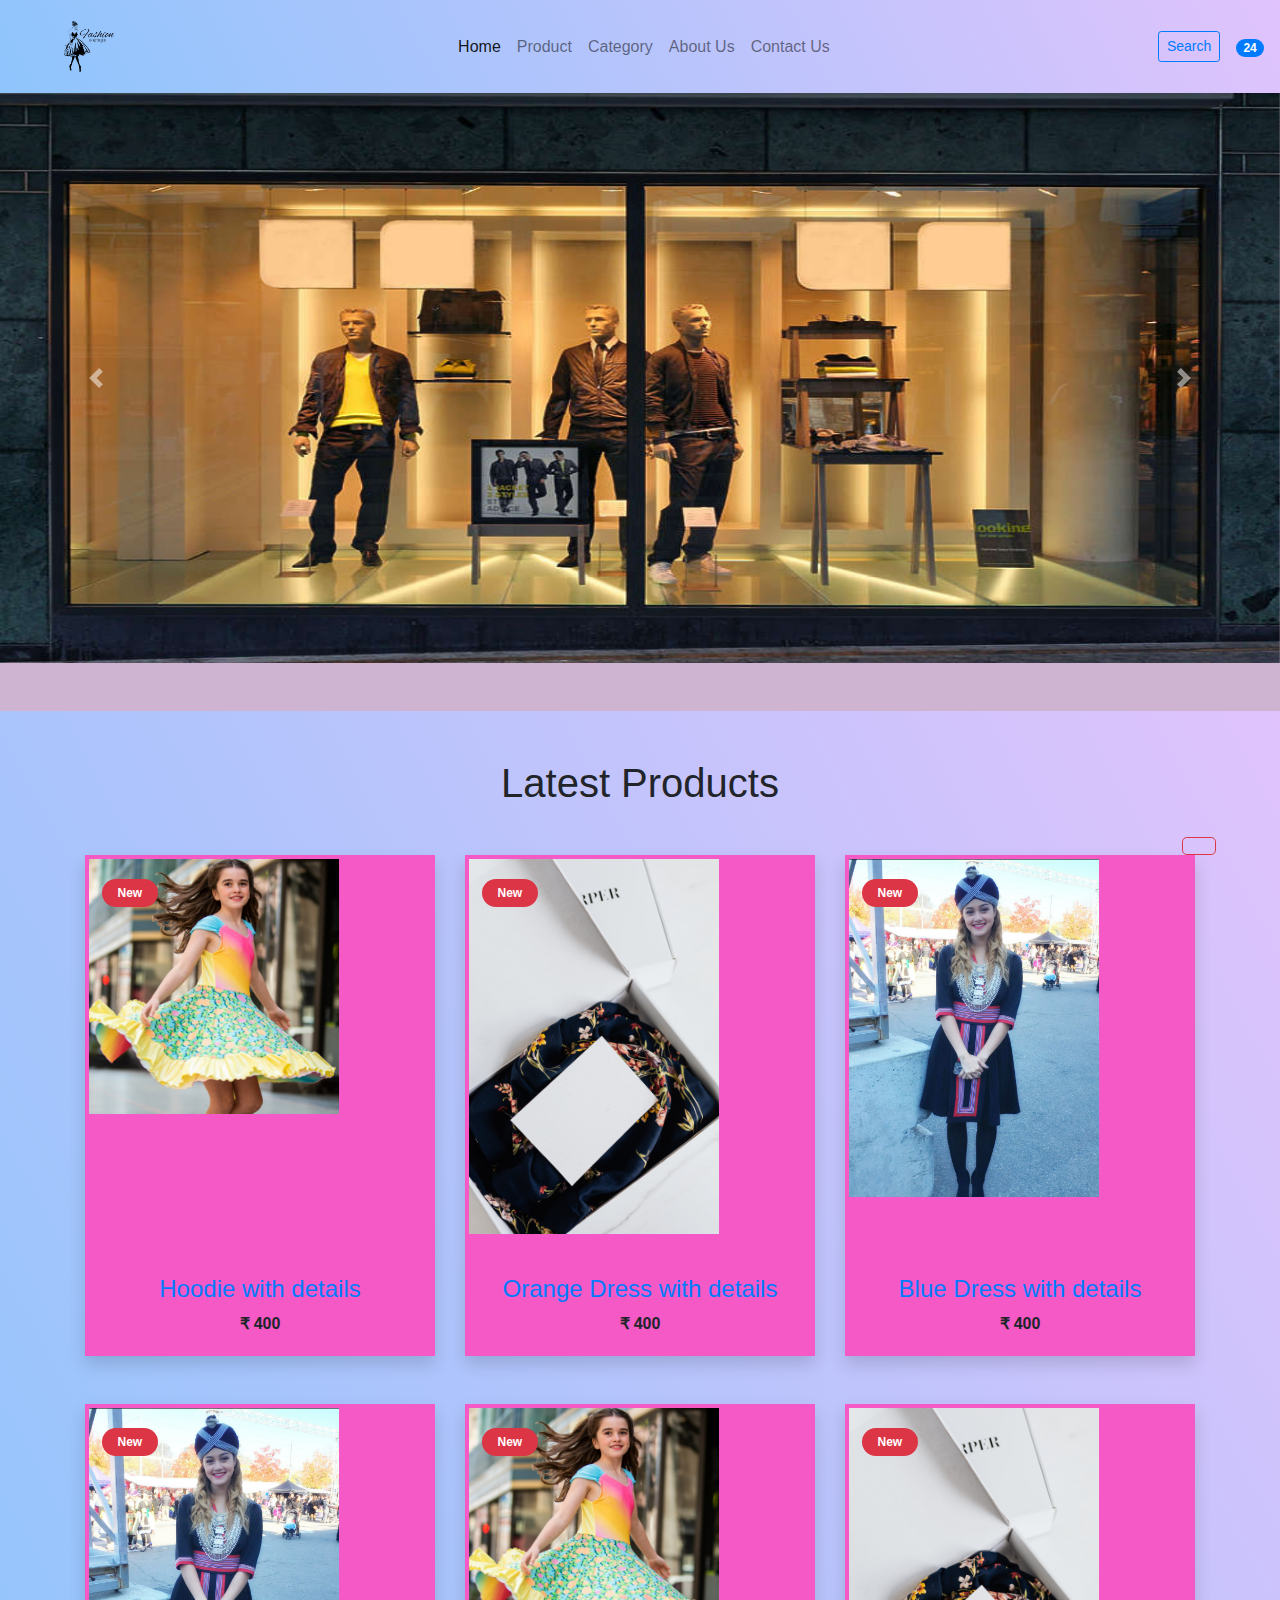
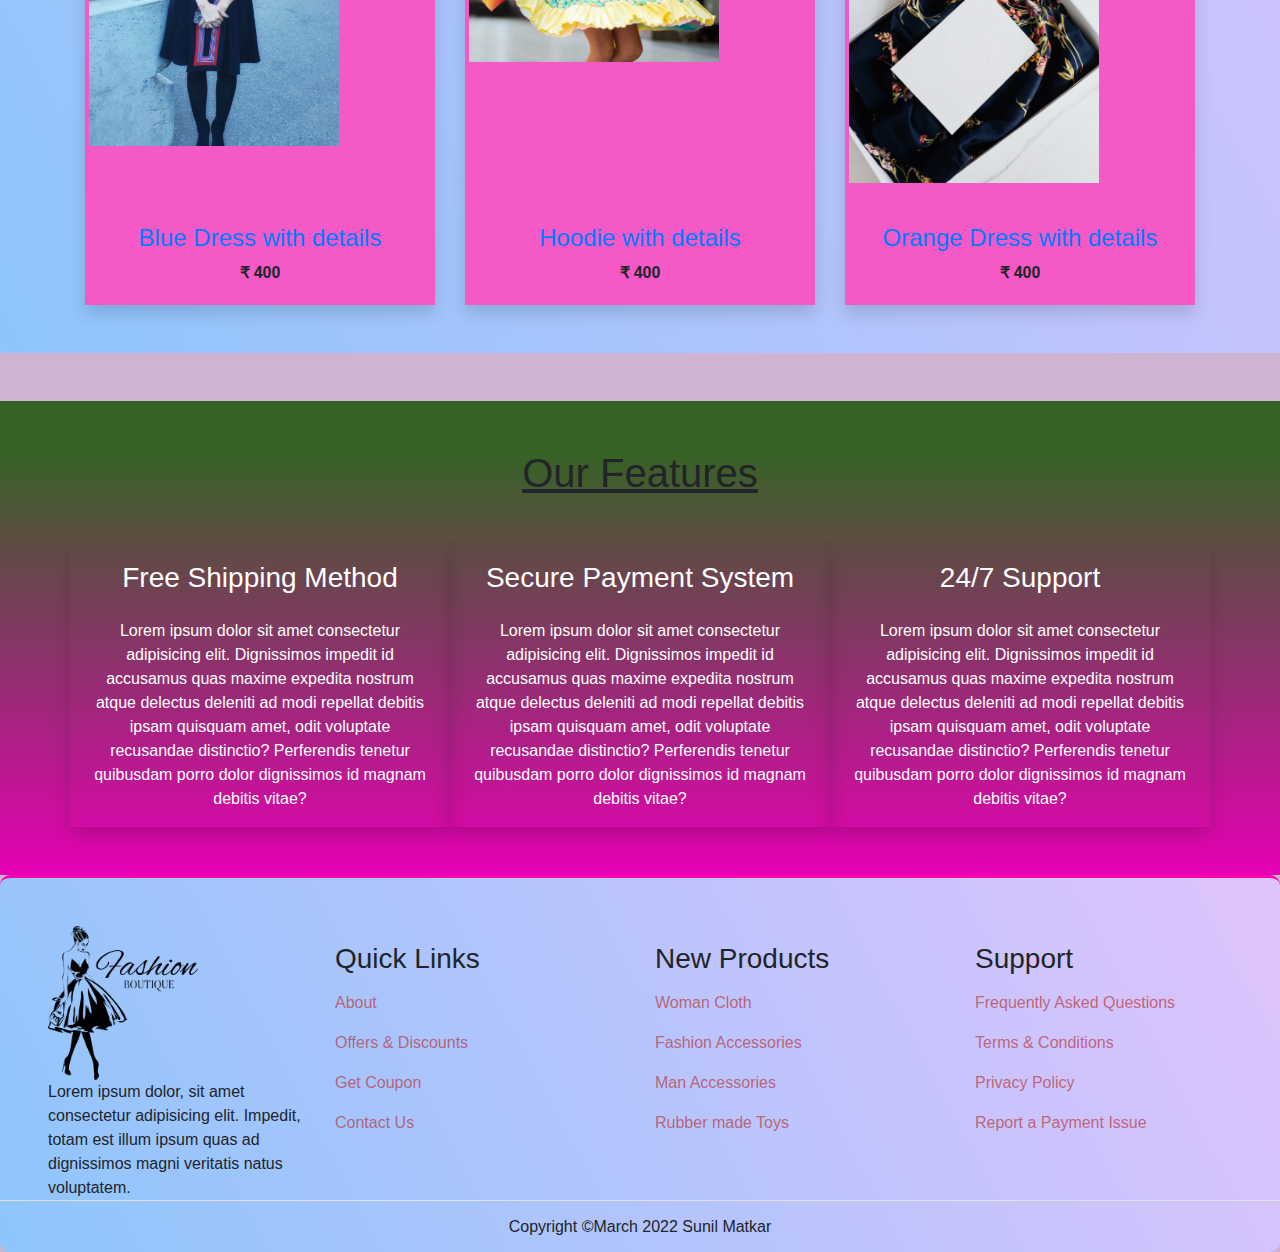
<file: FRT/index.html>
<!DOCTYPE html>
<html lang="en">

<head>
  <!-- Required meta tags -->
  <meta charset="utf-8" />
  <meta name="viewport" content="width=device-width, initial-scale=1, shrink-to-fit=no" />

  <!-- style.css  -->
  <link rel="stylesheet" href="style.css">

  <!-- Bootstrap CSS -->
  <link rel="stylesheet" href="https://stackpath.bootstrapcdn.com/bootstrap/4.5.2/css/bootstrap.min.css"
    integrity="sha384-JcKb8q3iqJ61gNV9KGb8thSsNjpSL0n8PARn9HuZOnIxN0hoP+VmmDGMN5t9UJ0Z" crossorigin="anonymous">

  <!-- fontawesome cdn link -->
  <link rel="stylesheet" href="https://cdnjs.cloudflare.com/ajax/libs/font-awesome/5.10.0/css/all.min.css"
    integrity="sha512-PgQMlq+nqFLV4ylk1gwUOgm6CtIIXkKwaIHp/PAIWHzig/lKZSEGKEysh0TCVbHJXCLN7WetD8TFecIky75ZfQ=="
    crossorigin="anonymous" />

  <title>Online Shopping Web Application (E-Commerce)</title>
</head>

<body id="top" style=" background-color: rgb(206 180 208);">
  <!-- ==============header menu section starts here============== -->
  <section class="header_menu" id="header_menu">
    <div class="container-fluid px-0 shadow">
      <nav class="navbar navbar-expand-lg navbar-light  py-3  " style="background-color: #8EC5FC;
    background-image: linear-gradient(62deg, #8EC5FC 0%, #E0C3FC 100%);">
        <a class="navbar-brand pl-5 pl-small-0" href="index.html">
          <img src="new23.png" class="img img-fluid" width="50px" alt="logo">
        </a>
        <button class="navbar-toggler" type="button" data-toggle="collapse" data-target="#navbarSupportedContent"
          aria-controls="navbarSupportedContent" aria-expanded="false" aria-label="Toggle navigation">
          <span class="navbar-toggler-icon"></span>
        </button>

        <div class="collapse navbar-collapse" id="navbarSupportedContent">
          <ul class="navbar-nav mx-auto">
            <li class="nav-item active">
              <a class="nav-link" href="index.html">Home <span class="sr-only">(current)</span></a>
            </li>
            <li class="nav-item">
              <a class="nav-link" href="product.html">Product</a>
            </li>
            <li class="nav-item">
              <a class="nav-link" href="category.html">Category</a>
            </li>
            <li class="nav-item">
              <a class="nav-link" href="about.html">About Us</a>
            </li>
            <li class="nav-item">
              <a class="nav-link" href="contact.html">Contact Us</a>
            </li>
            
          </ul>
          <div class="search mr-3">
            <a href="search.html" class="btn btn-sm btn-outline-primary">
              Search
            </a>
          </div>
          <div class="cart">
            <a href="cart.html">
              <i class="fas fa-shopping-cart fa-2x"></i>
              <span class="badge badge-pill badge-primary">24</span>
            </a>
          </div>
        </div>
      </nav>
    </div>
  </section>
  <!-- ==============header menu section ends here============== -->


  <!-- ==============header carousel section starts here============== -->
  <section class="header_carousel" id="header_carousel">
    <div id="carouselExampleControls" class="carousel slide" data-ride="carousel">
      <div class="carousel-inner">
        <div class="carousel-item active">
          <img class="d-block w-100" src="new19.jpeg" alt="First slide" width="1600px" height="570px">
        </div>
        <div class="carousel-item">
          <img class="d-block w-100" src="new2.jpeg" alt="Second slide" width="1600px" height="570px">
        </div>
        <div class="carousel-item">
          <img class="d-block w-100" src="new7.jpeg" alt="Third slide" width="1600px" height="570px">
        </div>
        
      </div>
      <a class="carousel-control-prev" href="#carouselExampleControls" role="button" data-slide="prev">
        <span class="carousel-control-prev-icon" aria-hidden="true"></span>
        <span class="sr-only">Previous</span>
      </a>
      <a class="carousel-control-next" href="#carouselExampleControls" role="button" data-slide="next">
        <span class="carousel-control-next-icon" aria-hidden="true"></span>
        <span class="sr-only">Next</span>
      </a>
    </div>
  </section>
  <!-- ==============header carousel section starts here============== -->

  <!-- ==============shop by category starts here============== -->
  
  <!-- ==============shop by category ends here============== -->

  <!-- ==============products starts here============== -->
  <section class="products py-5 my-5 " style="background-color: #8EC5FC;
    background-image: linear-gradient(62deg, #8EC5FC 0%, #E0C3FC 100%);" id="products">
    <div class="container ">
      <div class="section_title text-center mb-5">
        <h1 class="text-capitalize" style="text-decoration:none">Latest Products</h1>
      </div>
      <div class="row mb-5">
        <div class="col-md-4 col-12">
          <div class="single_product shadow text-center p-1">
            <div class="product_img">
              <a href="product_detail.html"><img src="new9.jpeg" class="img img-fluid" alt=""></a>
              <div class="new_product">
                <span class="badge py-2 px-3 badge-pill badge-danger">New</span>
              </div>
            </div>
            <div class="product-caption my-3">
              <div class="product-ratting">
                <i class="fas fa-star"></i>
                <i class="fas fa-star"></i>
                <i class="fas fa-star"></i>
                <i class="far fa-star low-star"></i>
                <i class="far fa-star low-star"></i>
              </div>
              <h4><a href="product_detail.html">Hoodie with details</a></h4>
              <div class="price">
                <b><span class="mr-1">₹</span><span>400</span></b>
              </div>
            </div>
          </div>
        </div>
        <div class="col-md-4 col-12">
          <div class="single_product shadow text-center p-1 mt-small-5 mb-small-5">
            <div class="product_img">
              <a href="product_detail.html"><img src="new11.jpeg" class="img img-fluid" alt=""></a>
              <div class="new_product">
                <span class="badge py-2 px-3 badge-pill badge-danger">New</span>
              </div>
            </div>
            <div class="product-caption my-3">
              <div class="product-ratting">
                <i class="far fa-star"></i>
                <i class="far fa-star"></i>
                <i class="far fa-star"></i>
                <i class="far fa-star low-star"></i>
                <i class="far fa-star low-star"></i>
              </div>
              <h4><a href="product_detail.html">Orange Dress with details</a></h4>
              <div class="price">
                <b><span class="mr-1">₹</span><span>400</span></b>
              </div>
            </div>
          </div>
        </div>
        <div class="col-md-4 col-12">
          <div class="single_product shadow text-center p-1">
            <div class="product_img">
              <a href="product_detail.html"><img src="new21.jpeg"  class="img img-fluid" alt=""></a>
              <div class="new_product">
                <span class="badge py-2 px-3 badge-pill badge-danger">New</span>
              </div>
            </div>
            <div class="product-caption my-3">
              <div class="product-ratting">
                <i class="far fa-star"></i>
                <i class="far fa-star"></i>
                <i class="far fa-star"></i>
                <i class="far fa-star low-star"></i>
                <i class="far fa-star low-star"></i>
              </div>
              <h4><a href="product_detail.html">Blue Dress with details</a></h4>
              <div class="price">
                <b><span class="mr-1">₹</span><span>400</span></b>
              </div>
            </div>
          </div>
        </div>
      </div>
      <div class="row">
        <div class="col-md-4 col-12">
          <div class="single_product shadow text-center p-1">
            <div class="product_img">
              <a href="product_detail.html"><img src="new21.jpeg" class="img img-fluid" alt=""></a>
              <div class="new_product">
                <span class="badge py-2 px-3 badge-pill badge-danger">New</span>
              </div>
            </div>
            <div class="product-caption my-3">
              <div class="product-ratting">
                <i class="far fa-star"></i>
                <i class="far fa-star"></i>
                <i class="far fa-star"></i>
                <i class="far fa-star low-star"></i>
                <i class="far fa-star low-star"></i>
              </div>
              <h4><a href="product_detail.html">Blue Dress with details</a></h4>
              <div class="price">
                <b><span class="mr-1">₹</span><span>400</span></b>
              </div>
            </div>
          </div>
        </div>
        <div class="col-md-4 col-12">
          <div class="single_product shadow text-center p-1 mt-small-5 mb-small-5">
            <div class="product_img">
              <a href="product_detail.html"><img src="new9.jpeg" class="img img-fluid" alt=""></a>
              <div class="new_product">
                <span class="badge py-2 px-3 badge-pill badge-danger">New</span>
              </div>
            </div>
            <div class="product-caption my-3">
              <div class="product-ratting">
                <i class="far fa-star"></i>
                <i class="far fa-star"></i>
                <i class="far fa-star"></i>
                <i class="far fa-star low-star"></i>
                <i class="far fa-star low-star"></i>
              </div>
              <h4><a href="product_detail.html">Hoodie with details</a></h4>
              <div class="price">
                <b><span class="mr-1">₹</span><span>400</span></b>
              </div>
            </div>
          </div>
        </div>
        <div class="col-md-4 col-12">
          <div class="single_product shadow text-center p-1">
            <div class="product_img">
              <a href="product_detail.html"><img src="new11.jpeg" class="img img-fluid" alt=""></a>
              <div class="new_product">
                <span class="badge py-2 px-3 badge-pill badge-danger">New</span>
              </div>
            </div>
            <div class="product-caption my-3">
              <div class="product-ratting">
                <i class="far fa-star"></i>
                <i class="far fa-star"></i>
                <i class="far fa-star"></i>
                <i class="far fa-star low-star"></i>
                <i class="far fa-star low-star"></i>
              </div>
              <h4><a href="product_detail.html">Orange Dress with details</a></h4>
              <div class="price">
                <b><span class="mr-1">₹</span><span>400</span></b>
              </div>
            </div>
          </div>
        </div>
      </div>
    </div>
  </section>

  <!-- ==============products ends here============== -->


  <!-- ==============feature starts here============== -->
  <section class="feature py-5 mt-5" id="feature">
    <div class="container">
      <div class="section_title text-center mb-5">
        <h1 class="text-capitalize">Our Features</h1>
      </div>
      <div class="row text-white">
        <div class="col-md-4 col-12 shadow p-3">
          <div class="text-center">
            <div class="mb-4">
              <i class="fas fa-shipping-fast fa-3x mb-3 pt-2"></i>
              <div>
                <h3>Free Shipping Method</h3>
              </div>
            </div>
            <div>
              Lorem ipsum dolor sit amet consectetur adipisicing elit. Dignissimos impedit id accusamus quas maxime
              expedita nostrum atque delectus deleniti ad modi repellat debitis ipsam quisquam amet, odit voluptate
              recusandae distinctio? Perferendis tenetur quibusdam porro dolor dignissimos id magnam debitis vitae?
            </div>
          </div>
        </div>
        <div class="col-md-4 col-12 shadow p-3 mt-small-5 mb-small-5">
          <div class="text-center">
            <div class="mb-4">
              <i class="fas fa-lock fa-3x mb-3 pt-2"></i>
              <div>
                <h3>Secure Payment System</h3>
              </div>
            </div>
            <div>
              Lorem ipsum dolor sit amet consectetur adipisicing elit. Dignissimos impedit id accusamus quas maxime
              expedita nostrum atque delectus deleniti ad modi repellat debitis ipsam quisquam amet, odit voluptate
              recusandae distinctio? Perferendis tenetur quibusdam porro dolor dignissimos id magnam debitis vitae?
            </div>
          </div>
        </div>
        <div class="col-md-4 col-12 shadow p-3">
          <div class="text-center">
            <div class="mb-4">
              <i class="fas fa-headphones fa-3x mb-3 pt-2"></i>
              <div>
                <h3>24/7 Support</h3>
              </div>
            </div>
            <div>
              Lorem ipsum dolor sit amet consectetur adipisicing elit. Dignissimos impedit id accusamus quas maxime
              expedita nostrum atque delectus deleniti ad modi repellat debitis ipsam quisquam amet, odit voluptate
              recusandae distinctio? Perferendis tenetur quibusdam porro dolor dignissimos id magnam debitis vitae?
            </div>
          </div>
        </div>
      </div>
    </div>
  </section>

  <!-- ==============services ends here============== -->

  <!-- ==============footer starts here============== -->
  <section class="footer_section pt-5 pb-2" style="background-color: #8EC5FC;
    background-image: linear-gradient(62deg, #8EC5FC 0%, #E0C3FC 100%);" id="footer_section">
    <footer>
      <div class="container-fluid">
        <div class="row">
          <div class="col-md-3 col-6 pl-5 pl-small-15">
            <div class="footer_title">
              <a href="index.html"><img src="new23.png" width="150px" class="img img-fluid" alt="logo"></a>
            </div>
            <div>
              Lorem ipsum dolor, sit amet consectetur adipisicing elit. Impedit, totam est illum ipsum quas ad
              dignissimos magni veritatis natus voluptatem.
            </div>
          </div>
          <div class="col-md-3 col-6">
            <div class="footer_title pt-3 mb-3">
              <h3>Quick Links</h3>
            </div>
            <div class="footer_links">
              <ul>
                <li><a href="about.html">About</a></li>
                <li><a href="javascript:;">Offers & Discounts</a></li>
                <li><a href="javascript:;">Get Coupon</a></li>
                <li><a href="contact.html">Contact Us</a></li>
              </ul>
            </div>
          </div>
          <div class="col-md-3 col-6">
            <div class="footer_title pt-3 mb-3">
              <h3>New Products</h3>
            </div>
            <div class="footer_links">
              <ul>
                <li><a href="javascript:;">Woman Cloth</a></li>
                <li><a href="javascript:;">Fashion Accessories</a></li>
                <li><a href="javascript:;">Man Accessories</a></li>
                <li><a href="javascript:;">Rubber made Toys</a></li>
              </ul>
            </div>
          </div>
          <div class="col-md-3 col-6">
            <div class="footer_title pt-3 mb-3">
              <h3>Support</h3>
            </div>
            <div class="footer_links">
              <ul>
                <li><a href="javascript:;">Frequently Asked Questions</a></li>
                <li><a href="javascript:;">Terms & Conditions</a></li>
                <li><a href="javascript:;">Privacy Policy</a></li>
                <li><a href="javascript:;">Report a Payment Issue</a></li>
              </ul>
            </div>
          </div>
        </div>
      </div>
      <div class="border-top">
        <h6 class="text-center mt-3">Copyright ©March 2022 Sunil Matkar
        </h6>
      </div>
    </footer>
  </section>
  <div class="backtop">
    <a id="button" href="#top" class="btn btn-lg btn-outline-danger" role="button">
      <i class="fas fa-chevron-up text-dark"></i>
    </a>
  </div>
  <!-- ==============footer ends here============== -->


  <!-- Optional JavaScript -->
  <!-- jQuery first, then Popper.js, then Bootstrap JS -->
  <script src="https://code.jquery.com/jquery-3.5.1.slim.min.js"
    integrity="sha384-DfXdz2htPH0lsSSs5nCTpuj/zy4C+OGpamoFVy38MVBnE+IbbVYUew+OrCXaRkfj"
    crossorigin="anonymous"></script>
  <script src="https://cdn.jsdelivr.net/npm/popper.js@1.16.1/dist/umd/popper.min.js"
    integrity="sha384-9/reFTGAW83EW2RDu2S0VKaIzap3H66lZH81PoYlFhbGU+6BZp6G7niu735Sk7lN"
    crossorigin="anonymous"></script>
  <script src="https://stackpath.bootstrapcdn.com/bootstrap/4.5.2/js/bootstrap.min.js"
    integrity="sha384-B4gt1jrGC7Jh4AgTPSdUtOBvfO8shuf57BaghqFfPlYxofvL8/KUEfYiJOMMV+rV"
    crossorigin="anonymous"></script>
</body>

</html>
</file>
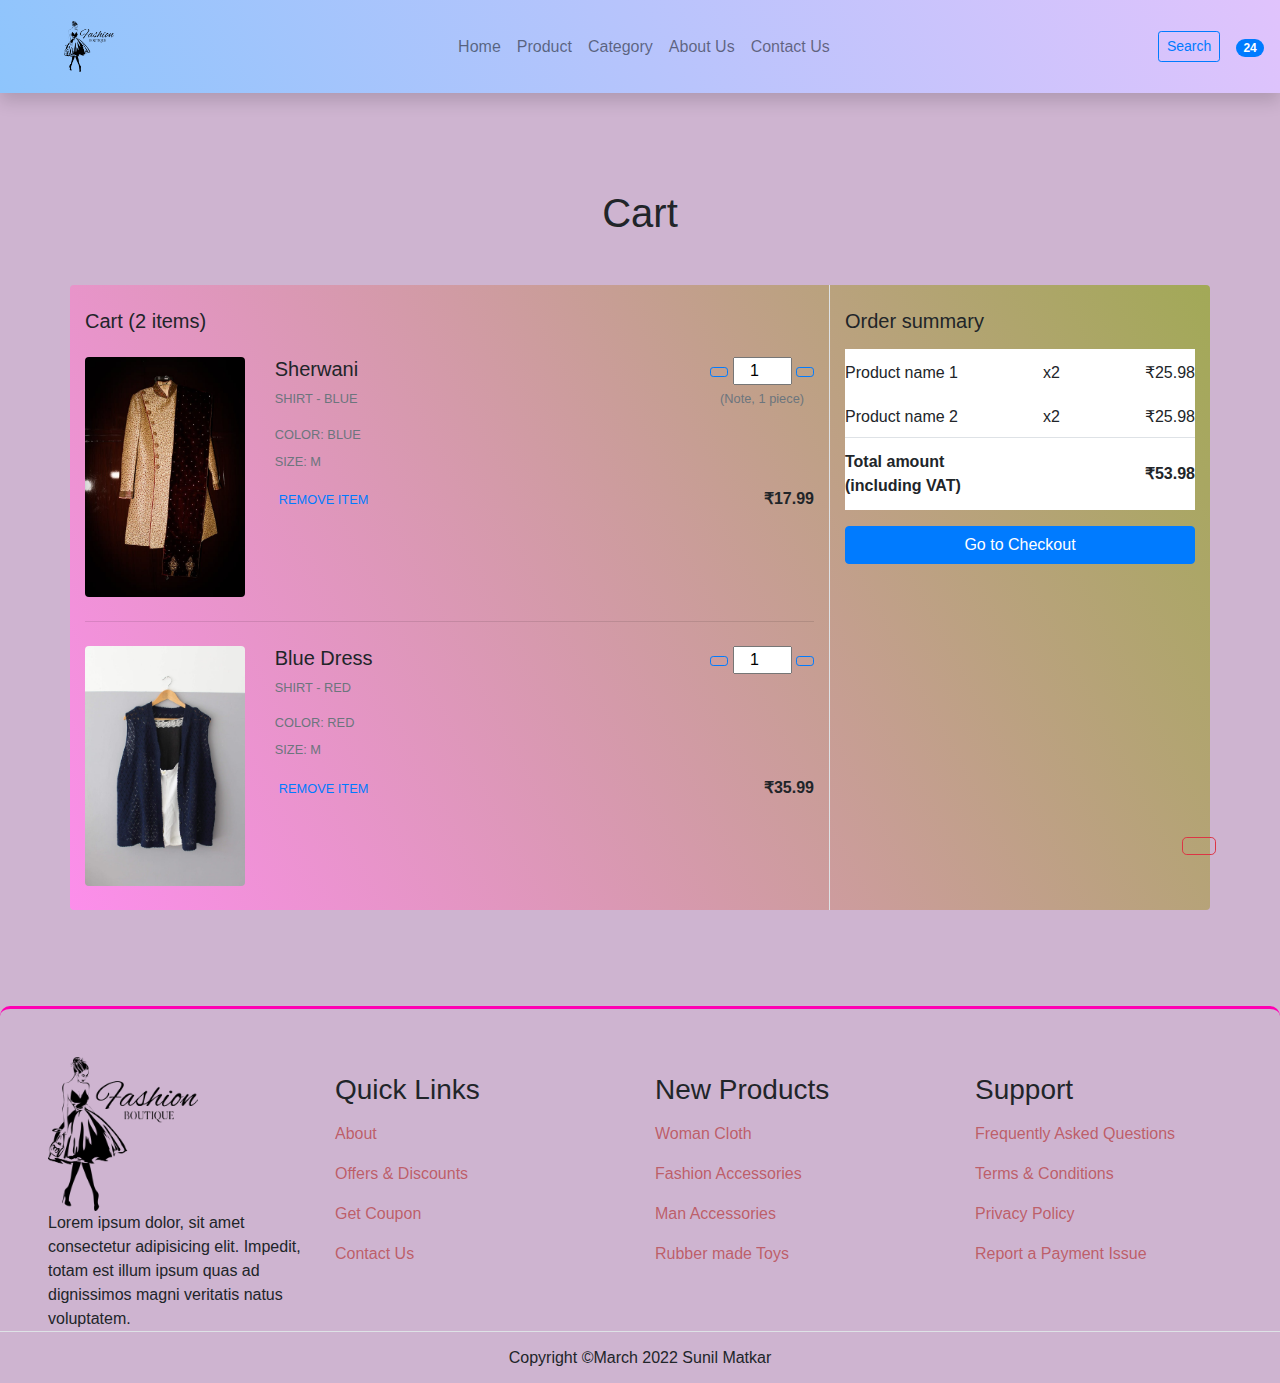
<file: FRT/cart.html>
<!DOCTYPE html>
<html lang="en">

<head>
    <!-- Required meta tags -->
    <meta charset="utf-8" />
    <meta name="viewport" content="width=device-width, initial-scale=1, shrink-to-fit=no" />

    <!-- style.css  -->
    <link rel="stylesheet" href="style.css">

    <!-- Bootstrap CSS -->
    <link rel="stylesheet" href="https://stackpath.bootstrapcdn.com/bootstrap/4.5.2/css/bootstrap.min.css"
        integrity="sha384-JcKb8q3iqJ61gNV9KGb8thSsNjpSL0n8PARn9HuZOnIxN0hoP+VmmDGMN5t9UJ0Z" crossorigin="anonymous">

    <!-- fontawesome cdn link -->
    <link rel="stylesheet" href="https://cdnjs.cloudflare.com/ajax/libs/font-awesome/5.10.0/css/all.min.css"
        integrity="sha512-PgQMlq+nqFLV4ylk1gwUOgm6CtIIXkKwaIHp/PAIWHzig/lKZSEGKEysh0TCVbHJXCLN7WetD8TFecIky75ZfQ=="
        crossorigin="anonymous" />

    <title>Online Shopping Web App</title>
</head>

<body id="top" style=" background-color: rgb(206 180 208);">
    <!-- ==============header menu section starts here============== -->
    <section class="header_menu" id="header_menu">
        <div class="container-fluid px-0 shadow">
            <nav class="navbar navbar-expand-lg navbar-light py-3  " style="background-color: #8EC5FC;
    background-image: linear-gradient(62deg, #8EC5FC 0%, #E0C3FC 100%);">
                <a class="navbar-brand pl-5" href="javascript:;">
                    <img src="new23.png" width="50px" class="img img-fluid" alt="logo">
                </a>
                <button class="navbar-toggler" type="button" data-toggle="collapse"
                    data-target="#navbarSupportedContent" aria-controls="navbarSupportedContent" aria-expanded="false"
                    aria-label="Toggle navigation">
                    <span class="navbar-toggler-icon"></span>
                </button>

                <div class="collapse navbar-collapse" id="navbarSupportedContent">
                    <ul class="navbar-nav mx-auto">
                        <li class="nav-item ">
                            <a class="nav-link" href="index.html">Home <span class="sr-only">(current)</span></a>
                        </li>
                        <li class="nav-item ">
                            <a class="nav-link" href="product.html">Product</a>
                        </li>
                        <li class="nav-item ">
                            <a class="nav-link" href="category.html">Category</a>
                        </li>
                        <li class="nav-item">
                            <a class="nav-link" href="about.html">About Us</a>
                        </li>
                        <li class="nav-item">
                            <a class="nav-link" href="contact.html">Contact Us</a>
                        </li>
                        <!-- <li class="nav-item dropdown">
              <a class="nav-link dropdown-toggle" href="#" id="navbarDropdown" role="button" data-toggle="dropdown"
                aria-haspopup="true" aria-expanded="false">
                Dropdown
              </a>
              <div class="dropdown-menu" aria-labelledby="navbarDropdown">
                <a class="dropdown-item" href="#">Action</a>
                <a class="dropdown-item" href="#">Another action</a>
                <div class="dropdown-divider"></div>
                <a class="dropdown-item" href="#">Something else here</a>
              </div>
            </li> -->
                    </ul>
                    <div class="search mr-3">
                        <a href="search.html" class="btn btn-sm btn-outline-primary">
                            Search
                        </a>
                    </div>
                    <div class="cart active">
                        <a href="cart.html">
                            <i class="fas fa-shopping-cart fa-2x"></i>
                            <span class="badge badge-pill badge-primary">24</span>
                        </a>
                    </div>
                </div>
            </nav>
        </div>
    </section>
    <!-- ==============header menu section ends here============== -->

    <!-- ==============cart starts here============== -->
    <section class="cart py-5 my-5" id="cart">
        <div class="container ">
            <div class="section_title text-center mb-5">
                <h1 class="text-capitalize" style="text-decoration:none">Cart</h1>
            </div>
            <div class="row bg_cart_1 rounded">
                <!--Grid column-->
                <div class="col-md-8 border-right">
                    <!-- Card -->
                    <div class="mb-3">
                        <div class="pt-4">
                            <h5 class="mb-4">Cart (<span>2</span> items)</h5>
                            <div class="row mb-4">
                                <div class="col-md-5 col-lg-3 col-xl-3">
                                    <div class="rounded mb-3 mb-md-0">
                                        <img class="img-fluid w-100 rounded" src="new5.jpeg"
                                            alt="Sample">
                                    </div>
                                </div>
                                <div class="col-md-7 col-lg-9 col-xl-9">
                                    <div>
                                        <div class="d-flex justify-content-between">
                                            <div>
                                                <h5>Sherwani</h5>
                                                <p class="mb-3 text-muted text-uppercase small">Shirt - blue</p>
                                                <p class="mb-2 text-muted text-uppercase small">Color: blue</p>
                                                <p class="mb-3 text-muted text-uppercase small">Size: M</p>
                                            </div>
                                            <div>
                                                <div class="mb-0 w-100">
                                                    <button
                                                        onclick="this.parentNode.querySelector('input[type=number]').stepDown()"
                                                        class="btn btn-sm btn-outline-primary">
                                                        <i class="fas fa-minus"></i>
                                                    </button>
                                                    <input class="quantity text-center" min="0" max="10" name="quantity"
                                                        value="1" type="number">
                                                    <button
                                                        onclick="this.parentNode.querySelector('input[type=number]').stepUp()"
                                                        class="btn btn-sm btn-outline-primary">
                                                        <i class="fas fa-plus"></i>
                                                    </button>
                                                </div>
                                                <small class="form-text text-muted text-center">
                                                    (Note, 1 piece)
                                                </small>
                                            </div>
                                        </div>
                                        <div class="d-flex justify-content-between align-items-center">
                                            <div>
                                                <a href="javascript:;" type="button"
                                                    class="small text-uppercase mr-3"><i
                                                        class="fas fa-trash-alt mr-1"></i> Remove item </a>
                                            </div>
                                            <p class="mb-0"><span><strong id="summary">₹17.99</strong></span></p
                                                class="mb-0">
                                        </div>
                                    </div>
                                </div>
                            </div>
                            <hr class="mb-4">
                            <div class="row mb-4">
                                <div class="col-md-5 col-lg-3 col-xl-3">
                                    <div class="rounded mb-3 mb-md-0">
                                        <img class="img-fluid w-100 rounded" src="new6.jpeg"
                                            alt="Sample">
                                    </div>
                                </div>
                                <div class="col-md-7 col-lg-9 col-xl-9">
                                    <div>
                                        <div class="d-flex justify-content-between">
                                            <div>
                                                <h5>Blue Dress</h5>
                                                <p class="mb-3 text-muted text-uppercase small">Shirt - red</p>
                                                <p class="mb-2 text-muted text-uppercase small">Color: red</p>
                                                <p class="mb-3 text-muted text-uppercase small">Size: M</p>
                                            </div>
                                            <div>
                                                <div class="mb-0 w-100">
                                                    <button
                                                        onclick="this.parentNode.querySelector('input[type=number]').stepDown()"
                                                        class="btn btn-sm btn-outline-primary">
                                                        <i class="fas fa-minus"></i>
                                                    </button>
                                                    <input class="quantity text-center" min="0" max="10" name="quantity"
                                                        value="1" type="number">
                                                    <button
                                                        onclick="this.parentNode.querySelector('input[type=number]').stepUp()"
                                                        class="btn btn-sm btn-outline-primary">
                                                        <i class="fas fa-plus"></i>
                                                    </button>
                                                </div>
                                            </div>
                                        </div>
                                        <div class="d-flex justify-content-between align-items-center">
                                            <div>
                                                <a href="javascript:;" type="button"
                                                    class="card-link-secondary small text-uppercase mr-3">
                                                    <i class="fas fa-trash-alt mr-1"></i> Remove item
                                                </a>
                                            </div>
                                            <p class="mb-0"><span><strong>₹35.99</strong></span></p class="mb-0">
                                        </div>
                                    </div>
                                </div>
                            </div>
                        </div>
                    </div>
                </div>
                <!--Grid column-->

                <!--Grid column-->
                <div class="col-md-4  rounded">
                    <!-- Card -->
                    <div class="mb-3">
                        <div class="pt-4">
                            <h5 class="mb-3">Order summary</h5>
                            <ul class="list-group list-group-flush">
                                <li
                                    class="list-group-item d-flex justify-content-between align-items-center border-0 px-0 pb-2">
                                    <span>Product name 1</span>
                                    <span>x2</span>
                                    <span>₹25.98</span>
                                </li>
                                <li
                                    class="list-group-item d-flex justify-content-between align-items-center border-0 px-0 pb-2">
                                    <span>Product name 2</span>
                                    <span>x2</span>
                                    <span>₹25.98</span>
                                </li>
                                <li
                                    class="list-group-item d-flex justify-content-between align-items-center border-top px-0 mb-3">
                                    <div>
                                        <strong>Total amount</strong>
                                        <strong>
                                            <p class="mb-0">(including VAT)</p>
                                        </strong>
                                    </div>
                                    <span><strong>₹53.98</strong></span>
                                </li>
                            </ul>
                            <a href="checkout.html" class="btn btn-primary btn-block">Go to Checkout</a>
                        </div>
                    </div>
                    <!-- Card -->
                </div>
                <!--Grid column-->
            </div>
        </div>
    </section>

    <!-- ==============cart ends here============== -->

    <!-- ==============footer starts here============== -->
    <section class="footer_section pt-5 pb-2 mt-5" id="footer_section">
        <footer>
            <div class="container-fluid">
                <div class="row">
                    <div class="col-md-3 col-6 pl-5">
                        <div class="footer_title">
                            <img src="new23.png" width="150px" class="img img-fluid" alt="logo">
                        </div>
                        <div>
                            Lorem ipsum dolor, sit amet consectetur adipisicing elit. Impedit, totam est illum ipsum
                            quas ad
                            dignissimos magni veritatis natus voluptatem.
                        </div>
                    </div>
                    <div class="col-md-3 col-6">
                        <div class="footer_title pt-3 mb-3">
                            <h3>Quick Links</h3>
                        </div>
                        <div class="footer_links">
                            <ul>
                                <li><a href="javascript:;">About</a></li>
                                <li><a href="javascript:;">Offers & Discounts</a></li>
                                <li><a href="javascript:;">Get Coupon</a></li>
                                <li><a href="javascript:;">Contact Us</a></li>
                            </ul>
                        </div>
                    </div>
                    <div class="col-md-3 col-6">
                        <div class="footer_title pt-3 mb-3">
                            <h3>New Products</h3>
                        </div>
                        <div class="footer_links">
                            <ul>
                                <li><a href="javascript:;">Woman Cloth</a></li>
                                <li><a href="javascript:;">Fashion Accessories</a></li>
                                <li><a href="javascript:;">Man Accessories</a></li>
                                <li><a href="javascript:;">Rubber made Toys</a></li>
                            </ul>
                        </div>
                    </div>
                    <div class="col-md-3 col-6">
                        <div class="footer_title pt-3 mb-3">
                            <h3>Support</h3>
                        </div>
                        <div class="footer_links">
                            <ul>
                                <li><a href="javascript:;">Frequently Asked Questions</a></li>
                                <li><a href="javascript:;">Terms & Conditions</a></li>
                                <li><a href="javascript:;">Privacy Policy</a></li>
                                <li><a href="javascript:;">Report a Payment Issue</a></li>
                            </ul>
                        </div>
                    </div>
                </div>
            </div>
            <div class="border-top">
                <h6 class="text-center mt-3"> Copyright ©March 2022 Sunil Matkar
                </h6>
            </div>
        </footer>
    </section>
    <div class="backtop">
        <a id="button" href="#top" class="btn btn-lg btn-outline-danger" role="button">
            <i class="fas fa-chevron-up text-dark"></i>
        </a>
    </div>
    <!-- ==============footer ends here============== -->


    <!-- Optional JavaScript -->
    <!-- jQuery first, then Popper.js, then Bootstrap JS -->
    <script src="https://code.jquery.com/jquery-3.5.1.slim.min.js"
        integrity="sha384-DfXdz2htPH0lsSSs5nCTpuj/zy4C+OGpamoFVy38MVBnE+IbbVYUew+OrCXaRkfj"
        crossorigin="anonymous"></script>
    <script src="https://cdn.jsdelivr.net/npm/popper.js@1.16.1/dist/umd/popper.min.js"
        integrity="sha384-9/reFTGAW83EW2RDu2S0VKaIzap3H66lZH81PoYlFhbGU+6BZp6G7niu735Sk7lN"
        crossorigin="anonymous"></script>
    <script src="https://stackpath.bootstrapcdn.com/bootstrap/4.5.2/js/bootstrap.min.js"
        integrity="sha384-B4gt1jrGC7Jh4AgTPSdUtOBvfO8shuf57BaghqFfPlYxofvL8/KUEfYiJOMMV+rV"
        crossorigin="anonymous"></script>
</body>

</html>
</file>
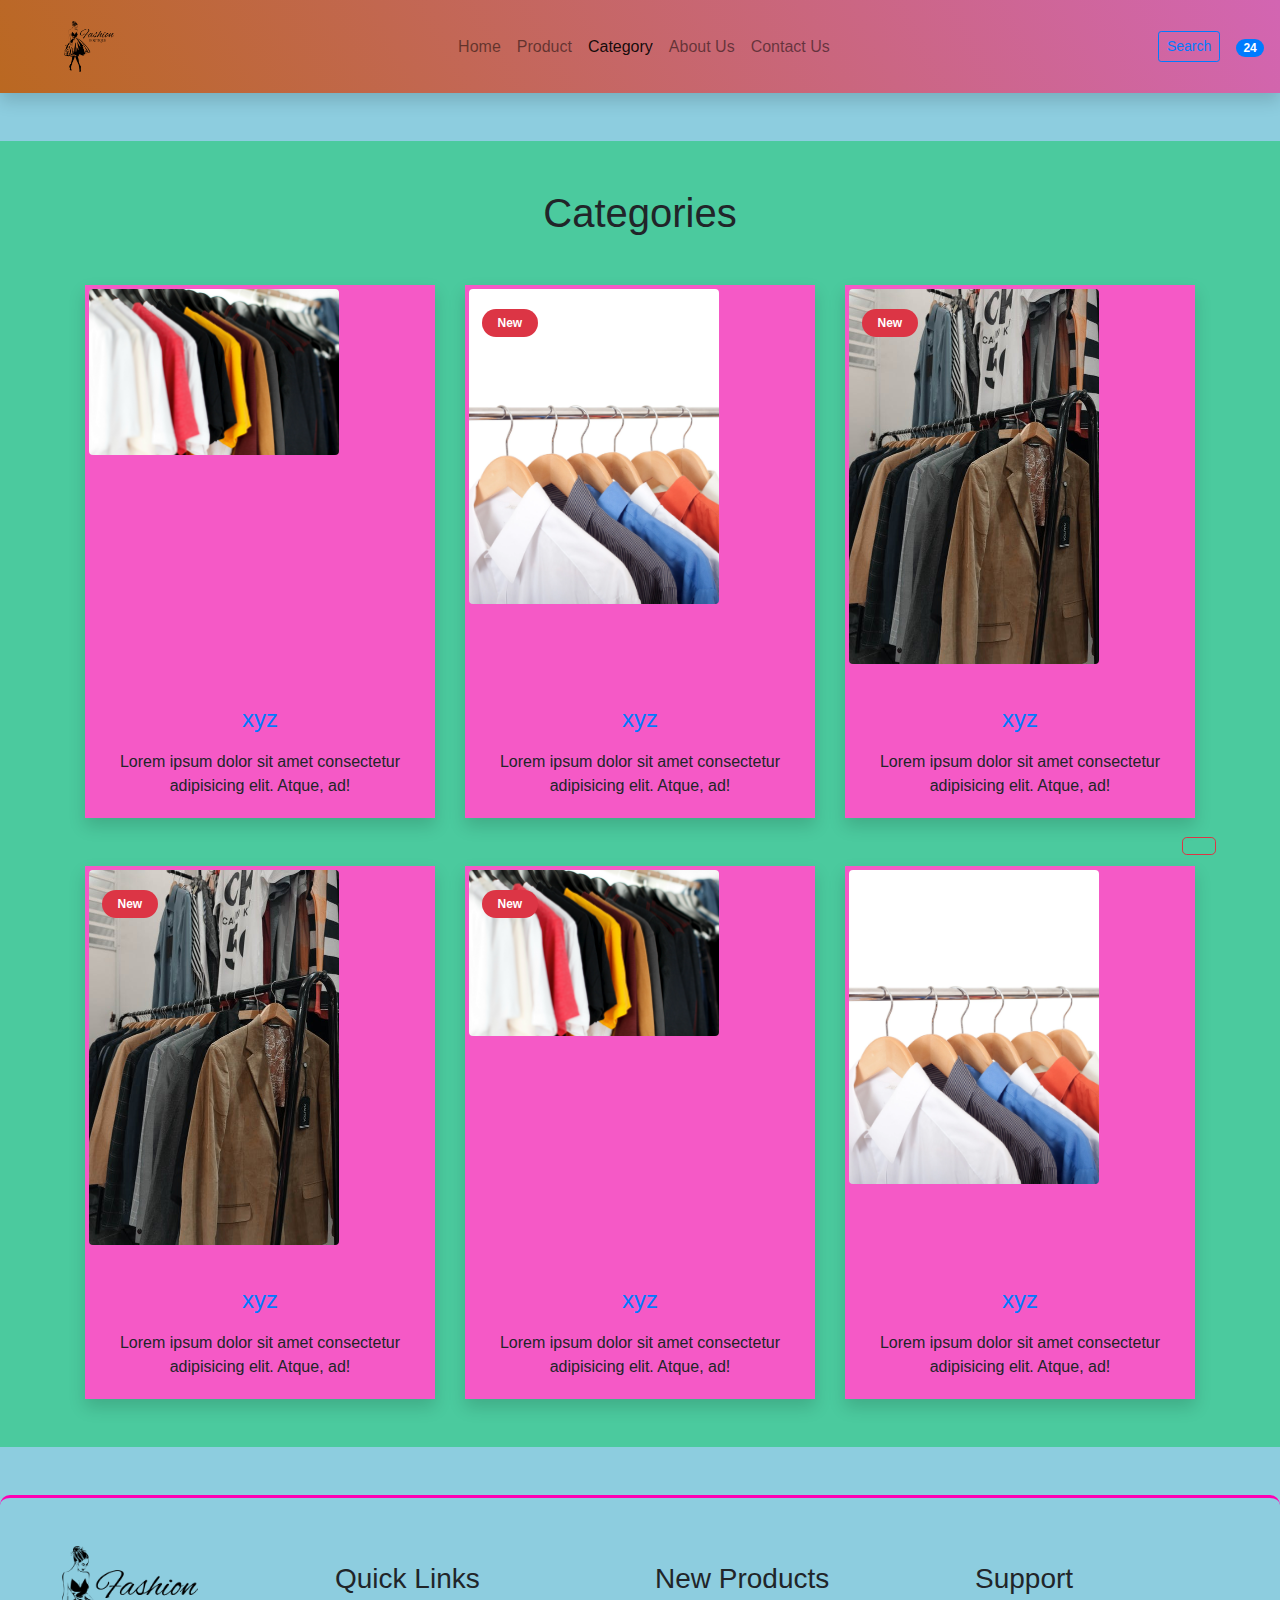
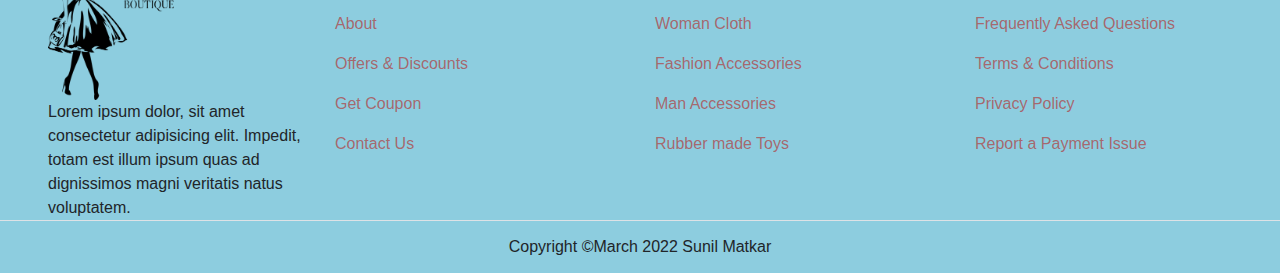
<file: FRT/category.html>
<!DOCTYPE html>
<html lang="en">

<head>
    <!-- Required meta tags -->
    <meta charset="utf-8" />
    <meta name="viewport" content="width=device-width, initial-scale=1, shrink-to-fit=no" />

    <!-- style.css  -->
    <link rel="stylesheet" href="style.css">

    <!-- Bootstrap CSS -->
    <link rel="stylesheet" href="https://stackpath.bootstrapcdn.com/bootstrap/4.5.2/css/bootstrap.min.css"
        integrity="sha384-JcKb8q3iqJ61gNV9KGb8thSsNjpSL0n8PARn9HuZOnIxN0hoP+VmmDGMN5t9UJ0Z" crossorigin="anonymous">

    <!-- fontawesome cdn link -->
    <link rel="stylesheet" href="https://cdnjs.cloudflare.com/ajax/libs/font-awesome/5.10.0/css/all.min.css"
        integrity="sha512-PgQMlq+nqFLV4ylk1gwUOgm6CtIIXkKwaIHp/PAIWHzig/lKZSEGKEysh0TCVbHJXCLN7WetD8TFecIky75ZfQ=="
        crossorigin="anonymous" />

    <title>Online Shopping Web App</title>
</head>

<body id="top" style=" background-color: rgb(141, 205, 223);">
    <!-- ==============header menu section starts here============== -->
    <section class="header_menu" id="header_menu">
        <div class="container-fluid px-0 shadow">
            <nav class="navbar navbar-expand-lg navbar-light  py-3  " style="background-color: #8EC5FC;
    background-image: linear-gradient(62deg, #ba6821 0%, #d365b2 100%);">
                <a class="navbar-brand pl-5" href="index.html">
                    <img src="new23.png" class="img img-fluid" width="50px" alt="logo">
                </a>
                <button class="navbar-toggler" type="button" data-toggle="collapse"
                    data-target="#navbarSupportedContent" aria-controls="navbarSupportedContent" aria-expanded="false"
                    aria-label="Toggle navigation">
                    <span class="navbar-toggler-icon"></span>
                </button>

                <div class="collapse navbar-collapse" id="navbarSupportedContent">
                    <ul class="navbar-nav mx-auto">
                        <li class="nav-item ">
                            <a class="nav-link" href="index.html">Home <span class="sr-only">(current)</span></a>
                        </li>
                        <li class="nav-item ">
                            <a class="nav-link" href="product.html">Product</a>
                        </li>
                        <li class="nav-item active">
                            <a class="nav-link" href="category.html">Category</a>
                        </li>
                        <li class="nav-item">
                            <a class="nav-link" href="about.html">About Us</a>
                        </li>
                        <li class="nav-item">
                            <a class="nav-link" href="contact.html">Contact Us</a>
                        </li>
                        <!-- <li class="nav-item dropdown">
              <a class="nav-link dropdown-toggle" href="#" id="navbarDropdown" role="button" data-toggle="dropdown"
                aria-haspopup="true" aria-expanded="false">
                Dropdown
              </a>
              <div class="dropdown-menu" aria-labelledby="navbarDropdown">
                <a class="dropdown-item" href="#">Action</a>
                <a class="dropdown-item" href="#">Another action</a>
                <div class="dropdown-divider"></div>
                <a class="dropdown-item" href="#">Something else here</a>
              </div>
            </li> -->
                    </ul>
                    <div class="search mr-3">
                        <a href="search.html" class="btn btn-sm btn-outline-primary">
                            Search
                        </a>
                    </div>
                    <div class="cart">
                        <a href="cart.html">
                            <i class="fas fa-shopping-cart fa-2x"></i>
                            <span class="badge badge-pill badge-primary">24</span>
                        </a>
                    </div>
                </div>
            </nav>
        </div>
    </section>
    <!-- ==============header menu section ends here============== -->

    <!-- ==============category starts here============== -->
    <section class="products py-5 my-5 " id="products" style="background-color:rgb(75, 202, 158)!important">
        <div class="container ">
            <div class="section_title text-center mb-5">
                <h1 class="text-capitalize" style="text-decoration:none">Categories</h1>
            </div>
            <div class="row mb-5">
                <div class="col-md-4 col-12">
                    <div class="single_product shadow text-center p-1">
                        <div class="product_img">
                            <a href="product.html"><img src="new1.jpeg" class="img img-fluid rounded"
                                    alt=""></a>
                        </div>
                        <div class="product-caption my-3">
                            <h4><a href="product.html">xyz</a></h4>
                        </div>
                        <div class="mt-3">
                            <p>
                                Lorem ipsum dolor sit amet consectetur adipisicing elit. Atque, ad!
                            </p>
                        </div>
                    </div>
                </div>
                <div class="col-md-4 col-12">
                    <div class="single_product shadow text-center p-1 mt-small-5 mb-small-5">
                        <div class="product_img">
                            <a href="product.html"><img src="new8.jpeg" class="img img-fluid rounded"
                                    alt=""></a>
                            <div class="new_product">
                                <span class="badge py-2 px-3 badge-pill badge-danger">New</span>
                            </div>
                        </div>
                        <div class="product-caption my-3">
                            <h4><a href="product.html">xyz</a></h4>
                        </div>
                        <div class="mt-3">
                            <p>
                                Lorem ipsum dolor sit amet consectetur adipisicing elit. Atque, ad!
                            </p>
                        </div>
                    </div>
                </div>
                <div class="col-md-4 col-12">
                    <div class="single_product shadow text-center p-1">
                        <div class="product_img">
                            <a href="product.html"><img src="new17.jpeg" class="img img-fluid rounded"
                                    alt=""></a>
                            <div class="new_product">
                                <span class="badge py-2 px-3 badge-pill badge-danger">New</span>
                            </div>
                        </div>
                        <div class="product-caption my-3">
                            <h4><a href="product.html">xyz</a></h4>
                        </div>
                        <div class="mt-3">
                            <p>
                                Lorem ipsum dolor sit amet consectetur adipisicing elit. Atque, ad!
                            </p>
                        </div>
                    </div>
                </div>
            </div>
            <div class="row">
                <div class="col-md-4 col-12">
                    <div class="single_product shadow text-center p-1">
                        <div class="product_img">
                            <a href="product.html"><img src="new17.jpeg" class="img img-fluid rounded"
                                    alt=""></a>
                            <div class="new_product">
                                <span class="badge py-2 px-3 badge-pill badge-danger">New</span>
                            </div>
                        </div>
                        <div class="product-caption my-3">
                            <h4><a href="product.html">xyz</a></h4>
                        </div>
                        <div class="mt-3">
                            <p>
                                Lorem ipsum dolor sit amet consectetur adipisicing elit. Atque, ad!
                            </p>
                        </div>
                    </div>
                </div>
                <div class="col-md-4 col-12">
                    <div class="single_product shadow text-center p-1 mt-small-5 mb-small-5">
                        <div class="product_img">
                            <a href="product.html"><img src="new1.jpeg" class="img img-fluid rounded"
                                    alt=""></a>
                            <div class="new_product">
                                <span class="badge py-2 px-3 badge-pill badge-danger">New</span>
                            </div>
                        </div>
                        <div class="product-caption my-3">
                            <h4><a href="product.html">xyz</a></h4>
                        </div>
                        <div class="mt-3">
                            <p>
                                Lorem ipsum dolor sit amet consectetur adipisicing elit. Atque, ad!
                            </p>
                        </div>
                    </div>
                </div>
                <div class="col-md-4 col-12">
                    <div class="single_product shadow text-center p-1">
                        <div class="product_img">
                            <a href="product.html"><img src="new8.jpeg" class="img img-fluid rounded"
                                    alt=""></a>
                        </div>
                        <div class="product-caption my-3">
                            <h4><a href="product.html">xyz</a></h4>
                        </div>
                        <div class="mt-3">
                            <p>
                                Lorem ipsum dolor sit amet consectetur adipisicing elit. Atque, ad!
                            </p>
                        </div>
                    </div>
                </div>
            </div>

        </div>
    </section>
    <!-- ==============category ends here============== -->

    <!-- ==============footer starts here============== -->
    <section class="footer_section pt-5 pb-2 mt-5" id="footer_section">
        <footer>
            <div class="container-fluid">
                <div class="row">
                    <div class="col-md-3 col-6 pl-5">
                        <div class="footer_title">
                            <a href="index.html">
                                <img src="new23.png" width="150px" class="img img-fluid" alt="logo">
                            </a>
                        </div>
                        <div>
                            Lorem ipsum dolor, sit amet consectetur adipisicing elit. Impedit, totam est illum ipsum
                            quas ad
                            dignissimos magni veritatis natus voluptatem.
                        </div>
                    </div>
                    <div class="col-md-3 col-6">
                        <div class="footer_title pt-3 mb-3">
                            <h3>Quick Links</h3>
                        </div>
                        <div class="footer_links">
                            <ul>
                                <li><a href="javascript:;">About</a></li>
                                <li><a href="javascript:;">Offers & Discounts</a></li>
                                <li><a href="javascript:;">Get Coupon</a></li>
                                <li><a href="javascript:;">Contact Us</a></li>
                            </ul>
                        </div>
                    </div>
                    <div class="col-md-3 col-6">
                        <div class="footer_title pt-3 mb-3">
                            <h3>New Products</h3>
                        </div>
                        <div class="footer_links">
                            <ul>
                                <li><a href="javascript:;">Woman Cloth</a></li>
                                <li><a href="javascript:;">Fashion Accessories</a></li>
                                <li><a href="javascript:;">Man Accessories</a></li>
                                <li><a href="javascript:;">Rubber made Toys</a></li>
                            </ul>
                        </div>
                    </div>
                    <div class="col-md-3 col-6">
                        <div class="footer_title pt-3 mb-3">
                            <h3>Support</h3>
                        </div>
                        <div class="footer_links">
                            <ul>
                                <li><a href="javascript:;">Frequently Asked Questions</a></li>
                                <li><a href="javascript:;">Terms & Conditions</a></li>
                                <li><a href="javascript:;">Privacy Policy</a></li>
                                <li><a href="javascript:;">Report a Payment Issue</a></li>
                            </ul>
                        </div>
                    </div>
                </div>
            </div>
            <div class="border-top">
                <h6 class="text-center mt-3">Copyright ©March 2022 Sunil Matkar
                </h6>
            </div>
        </footer>
    </section>
    <div class="backtop">
        <a id="button" href="#top" class="btn btn-lg btn-outline-danger" role="button">
            <i class="fas fa-chevron-up text-dark"></i>
        </a>
    </div>
    <!-- ==============footer ends here============== -->


    <!-- Optional JavaScript -->
    <!-- jQuery first, then Popper.js, then Bootstrap JS -->
    <script src="https://code.jquery.com/jquery-3.5.1.slim.min.js"
        integrity="sha384-DfXdz2htPH0lsSSs5nCTpuj/zy4C+OGpamoFVy38MVBnE+IbbVYUew+OrCXaRkfj"
        crossorigin="anonymous"></script>
    <script src="https://cdn.jsdelivr.net/npm/popper.js@1.16.1/dist/umd/popper.min.js"
        integrity="sha384-9/reFTGAW83EW2RDu2S0VKaIzap3H66lZH81PoYlFhbGU+6BZp6G7niu735Sk7lN"
        crossorigin="anonymous"></script>
    <script src="https://stackpath.bootstrapcdn.com/bootstrap/4.5.2/js/bootstrap.min.js"
        integrity="sha384-B4gt1jrGC7Jh4AgTPSdUtOBvfO8shuf57BaghqFfPlYxofvL8/KUEfYiJOMMV+rV"
        crossorigin="anonymous"></script>
</body>

</html>
</file>
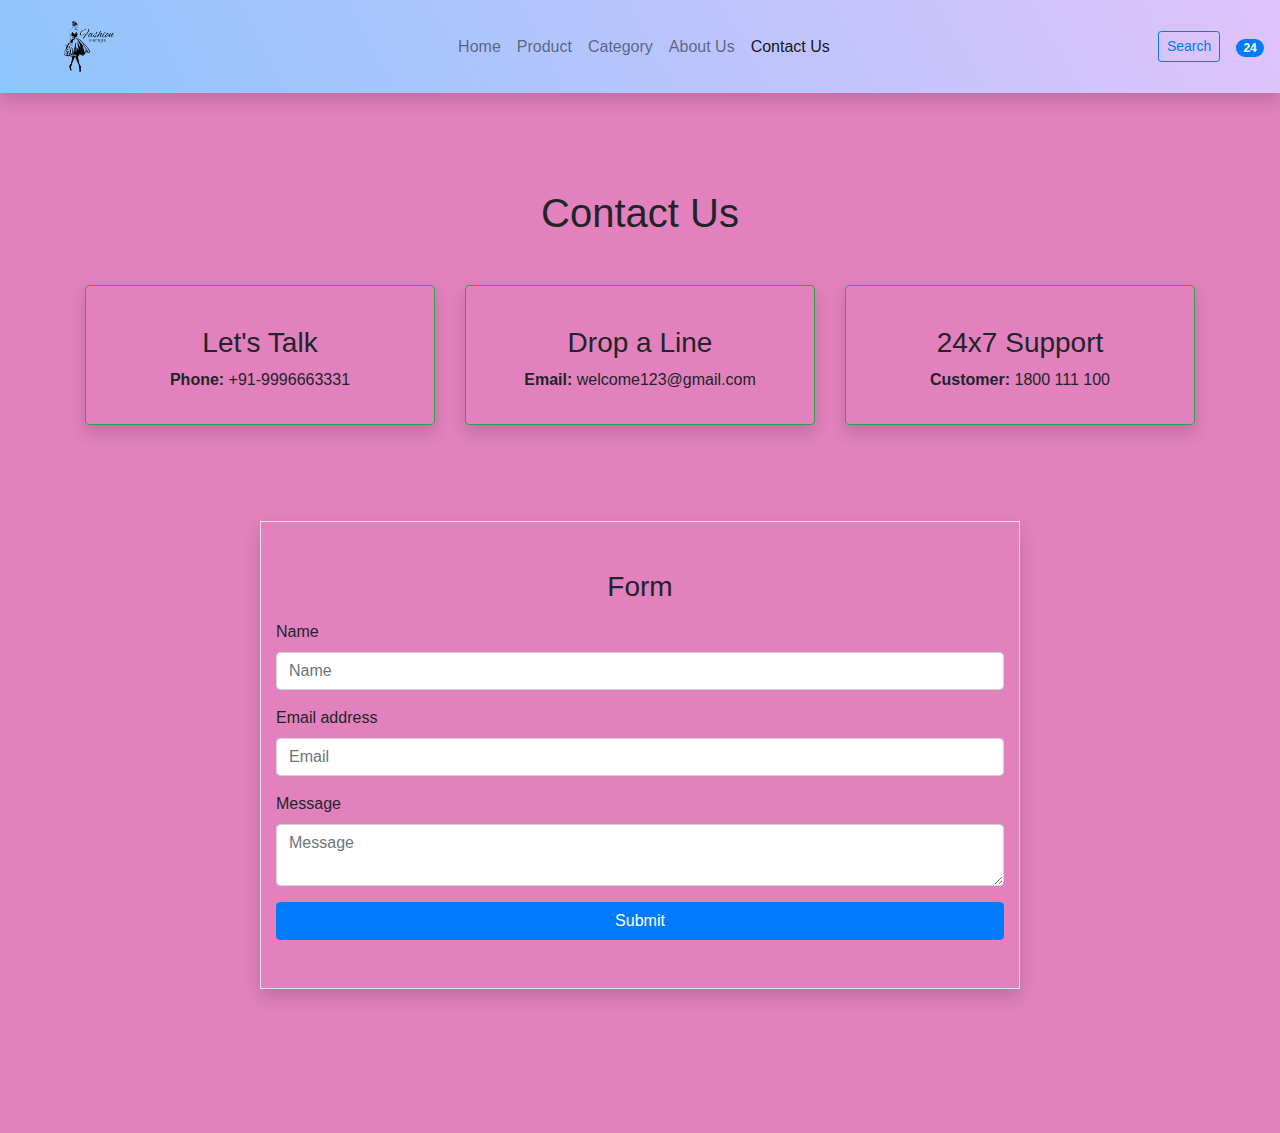
<file: FRT/contact.html>
<!DOCTYPE html>
<html lang="en">

<head>
    <!-- Required meta tags -->
    <meta charset="utf-8" />
    <meta name="viewport" content="width=device-width, initial-scale=1, shrink-to-fit=no" />

    <!-- style.css  -->
    <link rel="stylesheet" href="style.css">

    <!-- Bootstrap CSS -->
    <link rel="stylesheet" href="https://stackpath.bootstrapcdn.com/bootstrap/4.5.2/css/bootstrap.min.css"
        integrity="sha384-JcKb8q3iqJ61gNV9KGb8thSsNjpSL0n8PARn9HuZOnIxN0hoP+VmmDGMN5t9UJ0Z" crossorigin="anonymous">

    <!-- validation js -->
    <!-- <link rel="stylesheet" href="assets/js/form.js"> -->

    <!-- fontawesome cdn link -->
    <link rel="stylesheet" href="https://cdnjs.cloudflare.com/ajax/libs/font-awesome/5.10.0/css/all.min.css"
        integrity="sha512-PgQMlq+nqFLV4ylk1gwUOgm6CtIIXkKwaIHp/PAIWHzig/lKZSEGKEysh0TCVbHJXCLN7WetD8TFecIky75ZfQ=="
        crossorigin="anonymous" />

    <title>Online Shopping Web App</title>
</head>

<body id="top" style=" background-color: rgb(226, 129, 189);">
    <!-- ==============header menu section starts here============== -->
    <section class="header_menu" id="header_menu">
        <div class="container-fluid px-0 shadow">
            <nav class="navbar navbar-expand-lg navbar-light  py-3  " style="background-color: #8EC5FC;
    background-image: linear-gradient(62deg, #8EC5FC 0%, #E0C3FC 100%);">
                <a class="navbar-brand pl-5" href="javascript:;">
                    <img src="new23.png" class="img img-fluid" width="50px" alt="logo">
                </a>
                <button class="navbar-toggler" type="button" data-toggle="collapse"
                    data-target="#navbarSupportedContent" aria-controls="navbarSupportedContent" aria-expanded="false"
                    aria-label="Toggle navigation">
                    <span class="navbar-toggler-icon"></span>
                </button>

                <div class="collapse navbar-collapse" id="navbarSupportedContent">
                    <ul class="navbar-nav mx-auto">
                        <li class="nav-item ">
                            <a class="nav-link" href="index.html">Home <span class="sr-only">(current)</span></a>
                        </li>
                        <li class="nav-item ">
                            <a class="nav-link" href="product.html">Product</a>
                        </li>
                        <li class="nav-item ">
                            <a class="nav-link" href="category.html">Category</a>
                        </li>
                        <li class="nav-item">
                            <a class="nav-link" href="about.html">About Us</a>
                        </li>
                        <li class="nav-item active">
                            <a class="nav-link" href="contact.html">Contact Us</a>
                        </li>
                        
                    </ul>
                    <div class="search mr-3">
                        <a href="search.html" class="btn btn-sm btn-outline-primary">
                            Search
                        </a>
                    </div>
                    <div class="cart">
                        <a href="cart.html">
                            <i class="fas fa-shopping-cart fa-2x"></i>
                            <span class="badge badge-pill badge-primary">24</span>
                        </a>
                    </div>
                </div>
            </nav>
        </div>
    </section>
    <!-- ==============header menu section ends here============== -->

    <!-- ==============contact starts here============== -->
    <section class="contact py-5 my-5" id="contact">
        <div class="container ">
            <div class="section_title text-center mb-5">
                <h1 class="text-capitalize" style="text-decoration:none">Contact Us</h1>
            </div>
            <div class="row mb-5">
                <div class="col-md-4 col-12">
                    <div class="border border-success rounded shadow text-center p-3">
                        <div class="mb-4">
                            <i class="fas fa-phone-alt fa-3x"></i>
                        </div>
                        <div>
                            <h3>Let's Talk</h3>
                            <p><b>Phone:</b> +91-9996663331</p>
                        </div>
                    </div>
                </div>
                <div class="col-md-4 col-12">
                    <div class="border border-success rounded shadow text-center p-3">
                        <div class="mb-4">
                            <i class="fas fa-envelope-open fa-3x"></i>
                        </div>
                        <div>
                            <h3>Drop a Line</h3>
                            <p><b>Email:</b> welcome123@gmail.com</p>
                        </div>
                    </div>
                </div>
                <div class="col-md-4 col-12">
                    <div class="border border-success rounded shadow text-center p-3">
                        <div class="mb-4">
                            <i class="far fa-life-ring fa-3x"></i>
                        </div>
                        <div>
                            <h3>24x7 Support</h3>
                            <p><b>Customer:</b> 1800 111 100</p>
                        </div>
                    </div>
                </div>
            </div>
            <div class="row">
                <div class="col-md-8 col-10 mx-auto mb-3 my-5 py-5 border shadow">
                    <h3 class="text-center mb-3">Form</h3>
                    <form action="contact.html" method="POST" id="form" onsubmit="return formValidation();">
                        <div class="form-group">
                            <label>Name</label>
                            <input name="name" id="name" type="text" placeholder="Name" class="form-control">
                        </div>
                        <div class="form-group">
                            <label>Email address</label>
                            <input name="email" id="email" type="email" placeholder="Email" class="form-control">
                        </div>
                        <div class="form-group">
                            <label>Message</label>
                            <textarea name="msg" id="msg" class="form-control" placeholder="Message"></textarea>
                        </div>
                        <button type="submit" class="btn btn-primary btn-block">Submit</button>
                    </form>
                </div>
            </div>
        </div>
    </section>

   
    <!-- ==============footer ends here============== -->


   
</body>

</html>
<script>

    //form validation with javascript
    function formValidation()
    {
        //Get Value
        var name = document.getElementById('name').value.trim();
        var email = document.getElementById('email').value.trim();
        var msg = document.getElementById('msg').value.trim();

        var isValidForm = true;       

        //Validation Conditions here
        if (name.length < 1) {
            alert("Name is Required!");
            var isValidForm = false;
        }       
        else if (email.length < 1) {
            alert("Email is Required!");
            var isValidForm = false;
        } 
        else if (msg.length < 1) {
            alert("Message is Required!");
            var isValidForm = false;
        }
        else
        {
            isValidForm = true;
        }

        return isValidForm;  //if isValidForm is true then form submits else submission is stopped
        
    }

    
</script>
</file>
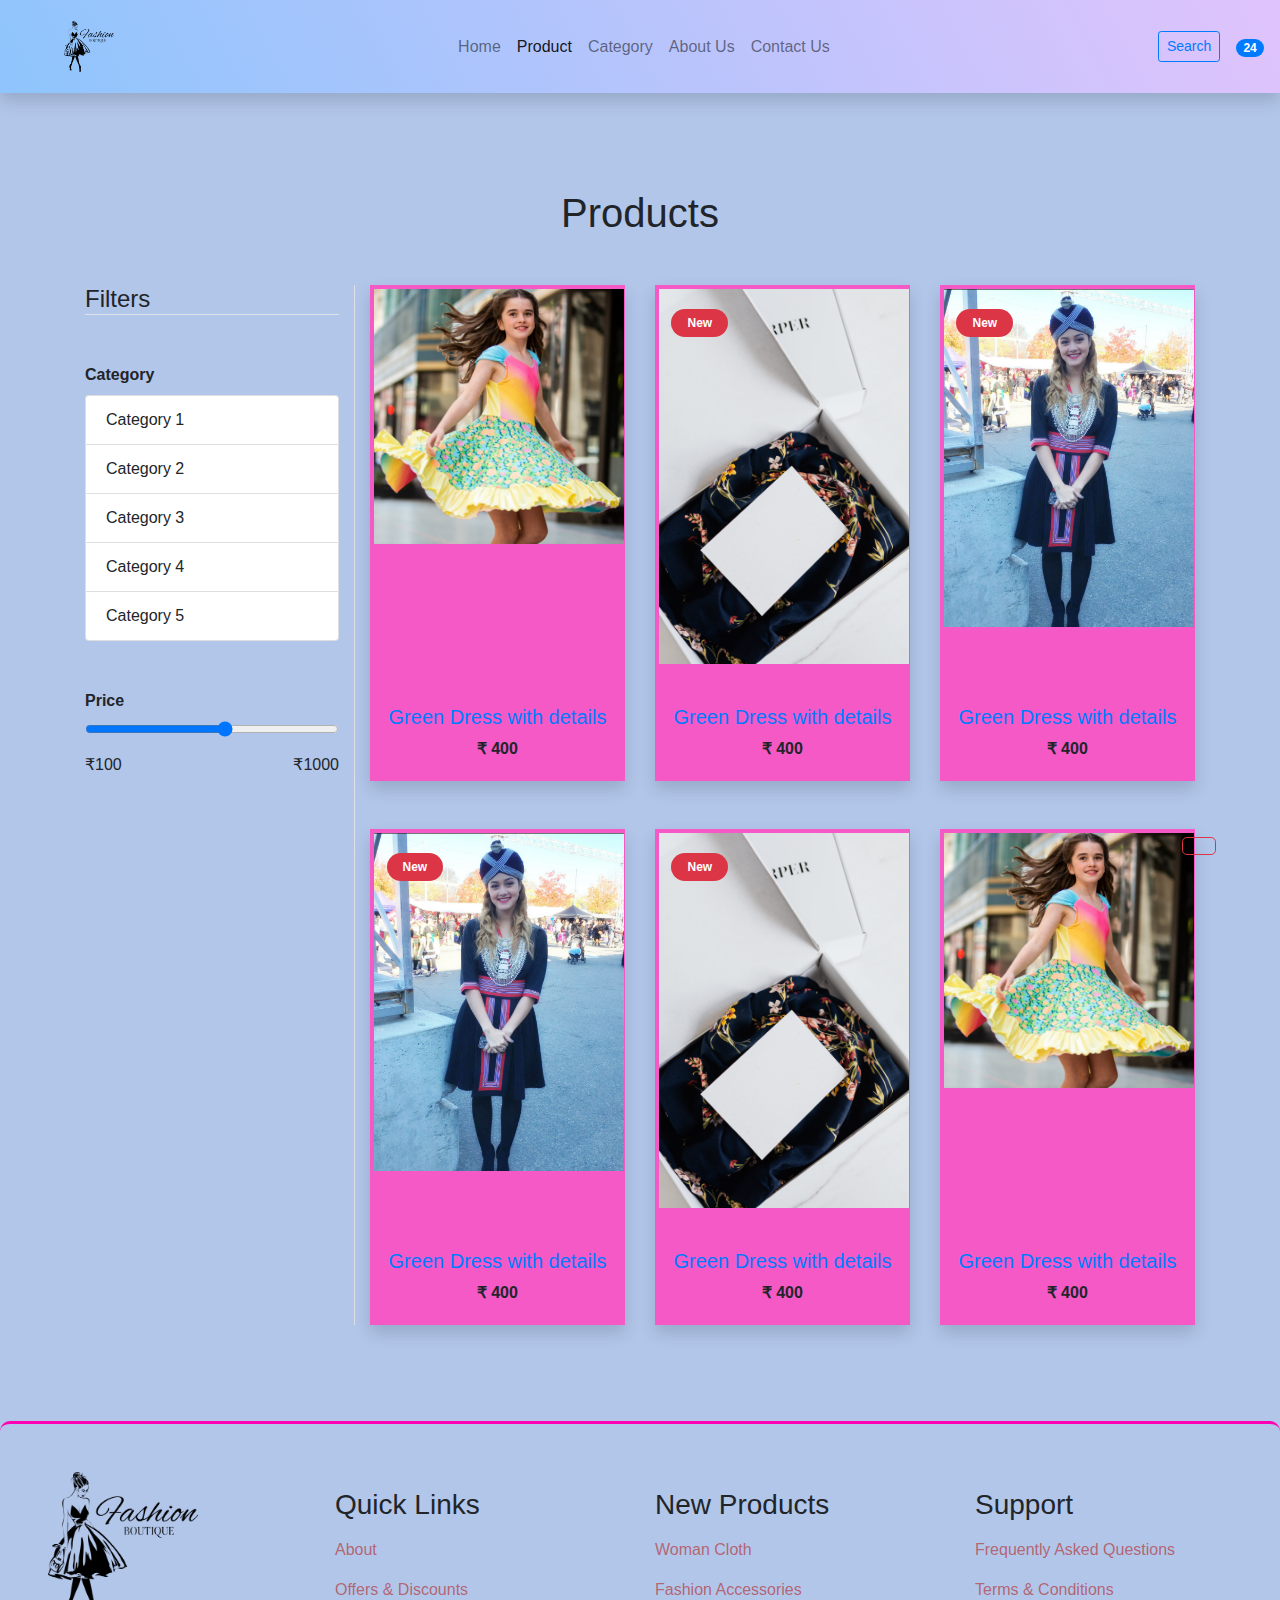
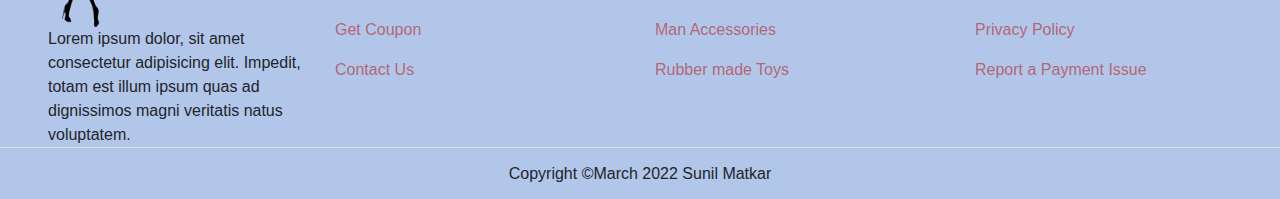
<file: FRT/product.html>
<!DOCTYPE html>
<html lang="en">

<head>
    <!-- Required meta tags -->
    <meta charset="utf-8" />
    <meta name="viewport" content="width=device-width, initial-scale=1, shrink-to-fit=no" />

    <!-- style.css  -->
    <link rel="stylesheet" href="style.css">

    <!-- Bootstrap CSS -->
    <link rel="stylesheet" href="https://stackpath.bootstrapcdn.com/bootstrap/4.5.2/css/bootstrap.min.css"
        integrity="sha384-JcKb8q3iqJ61gNV9KGb8thSsNjpSL0n8PARn9HuZOnIxN0hoP+VmmDGMN5t9UJ0Z" crossorigin="anonymous">

    <!-- fontawesome cdn link -->
    <link rel="stylesheet" href="https://cdnjs.cloudflare.com/ajax/libs/font-awesome/5.10.0/css/all.min.css"
        integrity="sha512-PgQMlq+nqFLV4ylk1gwUOgm6CtIIXkKwaIHp/PAIWHzig/lKZSEGKEysh0TCVbHJXCLN7WetD8TFecIky75ZfQ=="
        crossorigin="anonymous" />

    <title>Online Shopping Web App</title>
</head>

<body id="top" style=" background-color: rgb(150 177 226 / 73%);">
    <!-- ==============header menu section starts here============== -->
    <section class="header_menu" id="header_menu">
        <div class="container-fluid px-0 shadow">
            <nav class="navbar navbar-expand-lg navbar-light  py-3  " style="background-color: #8EC5FC;
    background-image: linear-gradient(62deg, #8EC5FC 0%, #E0C3FC 100%);">
                <a class="navbar-brand pl-5" href="index.html">
                    <img src="new23.png" class="img img-fluid" width="50px" alt="logo">
                </a>
                <button class="navbar-toggler" type="button" data-toggle="collapse"
                    data-target="#navbarSupportedContent" aria-controls="navbarSupportedContent" aria-expanded="false"
                    aria-label="Toggle navigation">
                    <span class="navbar-toggler-icon"></span>
                </button>

                <div class="collapse navbar-collapse" id="navbarSupportedContent">
                    <ul class="navbar-nav mx-auto">
                        <li class="nav-item ">
                            <a class="nav-link" href="index.html">Home <span class="sr-only">(current)</span></a>
                        </li>
                        <li class="nav-item active">
                            <a class="nav-link" href="product.html">Product</a>
                        </li>
                        <li class="nav-item">
                            <a class="nav-link" href="category.html">Category</a>
                        </li>
                        <li class="nav-item">
                            <a class="nav-link" href="about.html">About Us</a>
                        </li>
                        <li class="nav-item">
                            <a class="nav-link" href="contact.html">Contact Us</a>
                        </li>
                        
                    </ul>
                    <div class="search mr-3">
                        <a href="search.html" class="btn btn-sm btn-outline-primary">
                            Search
                        </a>
                    </div>
                    <div class="cart">
                        <a href="cart.html">
                            <i class="fas fa-shopping-cart fa-2x"></i>
                            <span class="badge badge-pill badge-primary">24</span>
                        </a>
                    </div>
                </div>
            </nav>
        </div>
    </section>
    <!-- ==============header menu section ends here============== -->

    <!-- ==============products starts here============== -->
    <section class="products py-5 my-5" id="products">
        <div class="container ">
            <div class="section_title text-center mb-5">
                <h1 class="text-capitalize"  style="text-decoration:none">Products</h1>
            </div>
            <div class="row">
                <div class="col-md-3 border-right mb-small-5">
                    <h4 class="mb-5 border-bottom">Filters</h4>
                    <div class="mb-5">
                        <label><b>Category</b></label>
                        <ul class="list-group">
                            <li class="list-group-item">Category 1</li>
                            <li class="list-group-item">Category 2</li>
                            <li class="list-group-item">Category 3</li>
                            <li class="list-group-item">Category 4</li>
                            <li class="list-group-item">Category 5</li>
                        </ul>
                    </div>
                    <div>
                        <form>
                            <div class="form-group">
                                <label><b>Price</b></label>
                                <input type="range" min="100" max="1000" step="100" class="form-control-range">
                            </div>
                        </form>
                        <div class="d-flex justify-content-between">
                            <label>₹100</label>
                            <label>₹1000</label>
                        </div>
                    </div>
                </div>
                <div class="col-md-9">
                    <div class="row mb-5">
                        <div class="col-md-4 col-12">
                            <div class="single_product shadow text-center p-1">
                                <div class="product_img">
                                    <a href="product_detail.html"><img src="new9.jpeg" class="img img-fluid"
                                            alt=""></a>
                                </div>
                                <div class="product-caption my-3">
                                    <div class="product-ratting">
                                        <i class="fas fa-star"></i>
                                        <i class="fas fa-star"></i>
                                        <i class="fas fa-star"></i>
                                        <i class="far fa-star"></i>
                                        <i class="far fa-star"></i>
                                    </div>
                                    <h5><a href="product_detail.html">Green Dress with details</a></h5>
                                    <div class="price">
                                        <b><span class="mr-1">₹</span><span>400</span></b>
                                    </div>
                                </div>
                            </div>
                        </div>
                        <div class="col-md-4 col-12">
                            <div class="single_product shadow text-center p-1 mt-small-5 mb-small-5">
                                <div class="product_img">
                                    <a href="product_detail.html"><img src="new11.jpeg" class="img img-fluid"
                                            alt=""></a>
                                    <div class="new_product">
                                        <span class="badge py-2 px-3 badge-pill badge-danger">New</span>
                                    </div>
                                </div>
                                <div class="product-caption my-3">
                                    <div class="product-ratting">
                                        <i class="fas fa-star"></i>
                                        <i class="fas fa-star"></i>
                                        <i class="fas fa-star"></i>
                                        <i class="far fa-star"></i>
                                        <i class="far fa-star"></i>
                                    </div>
                                    <h5><a href="product_detail.html">Green Dress with details</a></h5>
                                    <div class="price">
                                        <b><span class="mr-1">₹</span><span>400</span></b>
                                    </div>
                                </div>
                            </div>
                        </div>
                        <div class="col-md-4 col-12">
                            <div class="single_product shadow text-center p-1">
                                <div class="product_img">
                                    <a href="product_detail.html"><img src="new21.jpeg" class="img img-fluid"
                                            alt=""></a>
                                    <div class="new_product">
                                        <span class="badge py-2 px-3 badge-pill badge-danger">New</span>
                                    </div>
                                </div>
                                <div class="product-caption my-3">
                                    <div class="product-ratting">
                                        <i class="fas fa-star"></i>
                                        <i class="fas fa-star"></i>
                                        <i class="fas fa-star"></i>
                                        <i class="far fa-star"></i>
                                        <i class="far fa-star"></i>
                                    </div>
                                    <h5><a href="product_detail.html">Green Dress with details</a></h5>
                                    <div class="price">
                                        <b><span class="mr-1">₹</span><span>400</span></b>
                                    </div>
                                </div>
                            </div>
                        </div>
                    </div>
                    <div class="row">
                        <div class="col-md-4 col-12">
                            <div class="single_product shadow text-center p-1">
                                <div class="product_img">
                                    <a href="product_detail.html"><img src="new21.jpeg" class="img img-fluid"
                                            alt=""></a>
                                    <div class="new_product">
                                        <span class="badge py-2 px-3 badge-pill badge-danger">New</span>
                                    </div>
                                </div>
                                <div class="product-caption my-3">
                                    <div class="product-ratting">
                                        <i class="fas fa-star"></i>
                                        <i class="fas fa-star"></i>
                                        <i class="fas fa-star"></i>
                                        <i class="far fa-star"></i>
                                        <i class="far fa-star"></i>
                                    </div>
                                    <h5><a href="product_detail.html">Green Dress with details</a></h5>
                                    <div class="price">
                                        <b><span class="mr-1">₹</span><span>400</span></b>
                                    </div>
                                </div>
                            </div>
                        </div>
                        <div class="col-md-4 col-12">
                            <div class="single_product shadow text-center p-1 mt-small-5 mb-small-5">
                                <div class="product_img">
                                    <a href="product_detail.html"><img src="new11.jpeg" class="img img-fluid"
                                            alt=""></a>
                                    <div class="new_product">
                                        <span class="badge py-2 px-3 badge-pill badge-danger">New</span>
                                    </div>
                                </div>
                                <div class="product-caption my-3">
                                    <div class="product-ratting">
                                        <i class="fas fa-star"></i>
                                        <i class="fas fa-star"></i>
                                        <i class="fas fa-star"></i>
                                        <i class="far fa-star"></i>
                                        <i class="far fa-star"></i>
                                    </div>
                                    <h5><a href="product_detail.html">Green Dress with details</a></h5>
                                    <div class="price">
                                        <b><span class="mr-1">₹</span><span>400</span></b>
                                    </div>
                                </div>
                            </div>
                        </div>
                        <div class="col-md-4 col-12">
                            <div class="single_product shadow text-center p-1">
                                <div class="product_img">
                                    <a href="product_detail.html"><img src="new9.jpeg" class="img img-fluid"
                                            alt=""></a>
                                </div>
                                <div class="product-caption my-3">
                                    <div class="product-ratting">
                                        <i class="fas fa-star"></i>
                                        <i class="fas fa-star"></i>
                                        <i class="fas fa-star"></i>
                                        <i class="far fa-star"></i>
                                        <i class="far fa-star"></i>
                                    </div>
                                    <h5><a href="product_detail.html">Green Dress with details</a></h5>
                                    <div class="price">
                                        <b><span class="mr-1">₹</span><span>400</span></b>
                                    </div>
                                </div>
                            </div>
                        </div>
                    </div>
                </div>
            </div>
        </div>
    </section>
    <!-- ==============product ends here============== -->

    <!-- ==============footer starts here============== -->
    <section class="footer_section pt-5 pb-2 mt-5" id="footer_section">
        <footer>
            <div class="container-fluid">
                <div class="row">
                    <div class="col-md-3 col-6 pl-5">
                        <div class="footer_title">
                            <a href="index.html">
                                <img src="new23.png" width="150px" class="img img-fluid" alt="logo">
                            </a>
                        </div>
                        <div>
                            Lorem ipsum dolor, sit amet consectetur adipisicing elit. Impedit, totam est illum ipsum
                            quas ad
                            dignissimos magni veritatis natus voluptatem.
                        </div>
                    </div>
                    <div class="col-md-3 col-6">
                        <div class="footer_title pt-3 mb-3">
                            <h3>Quick Links</h3>
                        </div>
                        <div class="footer_links">
                            <ul>
                                <li><a href="about.html">About</a></li>
                                <li><a href="javascript:;">Offers & Discounts</a></li>
                                <li><a href="javascript:;">Get Coupon</a></li>
                                <li><a href="contact.html">Contact Us</a></li>
                            </ul>
                        </div>
                    </div>
                    <div class="col-md-3 col-6">
                        <div class="footer_title pt-3 mb-3">
                            <h3>New Products</h3>
                        </div>
                        <div class="footer_links">
                            <ul>
                                <li><a href="javascript:;">Woman Cloth</a></li>
                                <li><a href="javascript:;">Fashion Accessories</a></li>
                                <li><a href="javascript:;">Man Accessories</a></li>
                                <li><a href="javascript:;">Rubber made Toys</a></li>
                            </ul>
                        </div>
                    </div>
                    <div class="col-md-3 col-6">
                        <div class="footer_title pt-3 mb-3">
                            <h3>Support</h3>
                        </div>
                        <div class="footer_links">
                            <ul>
                                <li><a href="javascript:;">Frequently Asked Questions</a></li>
                                <li><a href="javascript:;">Terms & Conditions</a></li>
                                <li><a href="javascript:;">Privacy Policy</a></li>
                                <li><a href="javascript:;">Report a Payment Issue</a></li>
                            </ul>
                        </div>
                    </div>
                </div>
            </div>
            <div class="border-top">
                <h6 class="text-center mt-3">Copyright ©March 2022 Sunil Matkar
                </h6>
            </div>
        </footer>
    </section>
    <div class="backtop">
        <a id="button" href="#top" class="btn btn-lg btn-outline-danger" role="button">
            <i class="fas fa-chevron-up text-dark"></i>
        </a>
    </div>
    <!-- ==============footer ends here============== -->


    <!-- Optional JavaScript -->
    <!-- jQuery first, then Popper.js, then Bootstrap JS -->
    <script src="https://code.jquery.com/jquery-3.5.1.slim.min.js"
        integrity="sha384-DfXdz2htPH0lsSSs5nCTpuj/zy4C+OGpamoFVy38MVBnE+IbbVYUew+OrCXaRkfj"
        crossorigin="anonymous"></script>
    <script src="https://cdn.jsdelivr.net/npm/popper.js@1.16.1/dist/umd/popper.min.js"
        integrity="sha384-9/reFTGAW83EW2RDu2S0VKaIzap3H66lZH81PoYlFhbGU+6BZp6G7niu735Sk7lN"
        crossorigin="anonymous"></script>
    <script src="https://stackpath.bootstrapcdn.com/bootstrap/4.5.2/js/bootstrap.min.js"
        integrity="sha384-B4gt1jrGC7Jh4AgTPSdUtOBvfO8shuf57BaghqFfPlYxofvL8/KUEfYiJOMMV+rV"
        crossorigin="anonymous"></script>
</body>

</html>
</file>
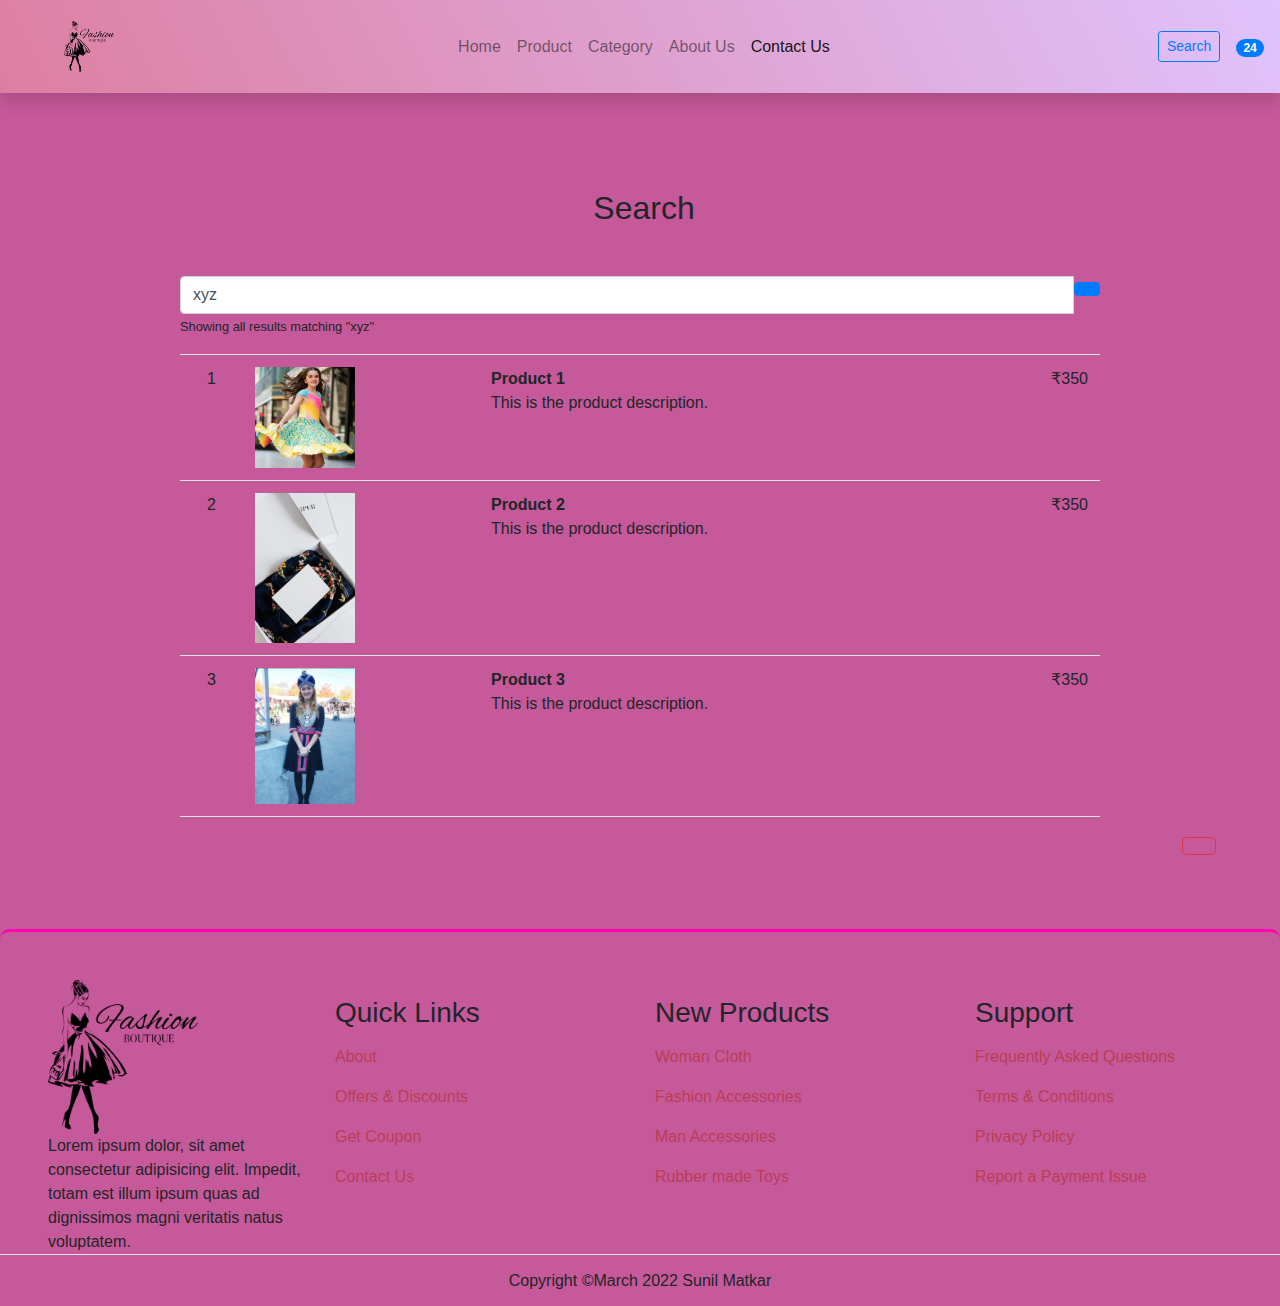
<file: FRT/search.html>
<!DOCTYPE html>
<html lang="en">

<head>
    <!-- Required meta tags -->
    <meta charset="utf-8" />
    <meta name="viewport" content="width=device-width, initial-scale=1, shrink-to-fit=no" />

    <!-- style.css  -->
    <link rel="stylesheet" href="style.css">

    <!-- Bootstrap CSS -->
    <link rel="stylesheet" href="https://stackpath.bootstrapcdn.com/bootstrap/4.5.2/css/bootstrap.min.css"
        integrity="sha384-JcKb8q3iqJ61gNV9KGb8thSsNjpSL0n8PARn9HuZOnIxN0hoP+VmmDGMN5t9UJ0Z" crossorigin="anonymous">

    <!-- fontawesome cdn link -->
    <link rel="stylesheet" href="https://cdnjs.cloudflare.com/ajax/libs/font-awesome/5.10.0/css/all.min.css"
        integrity="sha512-PgQMlq+nqFLV4ylk1gwUOgm6CtIIXkKwaIHp/PAIWHzig/lKZSEGKEysh0TCVbHJXCLN7WetD8TFecIky75ZfQ=="
        crossorigin="anonymous" />

    <title>Online Shopping Web App</title>
</head>

<body id="top" style=" background-color: rgb(198, 89, 153);">
    <!-- ==============header menu section starts here============== -->
    <section class="header_menu" id="header_menu">
        <div class="container-fluid px-0 shadow">
            <nav class="navbar navbar-expand-lg navbar-light py-3  " style="background-color: #8EC5FC;
    background-image: linear-gradient(62deg, #dd7ea1 0%, #E0C3FC 100%);">
                <a class="navbar-brand pl-5" href="javascript:;">
                    <img src="new23.png" class="img img-fluid" width="50px" alt="logo">
                </a>
                <button class="navbar-toggler" type="button" data-toggle="collapse"
                    data-target="#navbarSupportedContent" aria-controls="navbarSupportedContent" aria-expanded="false"
                    aria-label="Toggle navigation">
                    <span class="navbar-toggler-icon"></span>
                </button>

                <div class="collapse navbar-collapse" id="navbarSupportedContent">
                    <ul class="navbar-nav mx-auto">
                        <li class="nav-item ">
                            <a class="nav-link" href="index.html">Home <span class="sr-only">(current)</span></a>
                        </li>
                        <li class="nav-item ">
                            <a class="nav-link" href="product.html">Product</a>
                        </li>
                        <li class="nav-item ">
                            <a class="nav-link" href="category.html">Category</a>
                        </li>
                        <li class="nav-item">
                            <a class="nav-link" href="about.html">About Us</a>
                        </li>
                        <li class="nav-item active">
                            <a class="nav-link" href="contact.html">Contact Us</a>
                        </li>
                
                    </ul>
                    <div class="search mr-3">
                        <a href="search.html" class="btn btn-sm btn-outline-primary">
                            Search
                        </a>
                    </div>
                    <div class="cart">
                        <a href="cart.html">
                            <i class="fas fa-shopping-cart fa-2x"></i>
                            <span class="badge badge-pill badge-primary">24</span>
                        </a>
                    </div>
                </div>
            </nav>
        </div>
    </section>
    <!-- ==============header menu section ends here============== -->


    <!-- ==============search section ends here============== -->

    <section class="search_section py-5 my-5" id="search_section">
        <div class="container">
            <div class="title text-center mb-5">
                <h2><i class="far fa-file mr-2"></i>Search</h2>
            </div>
            <div class="row">
                <!-- BEGIN RESULT -->
                <div class="col-md-10 mx-auto">
                    <!-- BEGIN SEARCH INPUT -->
                    <div class="input-group">
                        <input type="text" class="form-control" value="xyz">
                        <span class="input-group-btn">
                            <button class="btn btn-primary" type="button"><i class="fa fa-search"></i></button>
                        </span>
                    </div>
                    <!-- END SEARCH INPUT -->
                    <small>Showing all results matching "xyz"</small>

                    <!-- BEGIN TABLE RESULT -->
                    <div class="table-responsive mt-3">
                        <table class="table table-hover">
                            <tbody class="border-bottom">
                                <tr>
                                    <td class="number text-center">1</td>
                                    <td class="image"><img src="new9.jpeg" width="100px"
                                            class="img img-fluid" alt=""></td>
                                    <td class="product"><strong>Product 1</strong><br>This is the product description.
                                    </td>
                                    <td class="rate text-right"><span><i class="fa fa-star"></i><i
                                                class="fa fa-star"></i><i class="fa fa-star"></i><i
                                                class="fa fa-star"></i><i class="fa fa-star-half-o"></i></span></td>
                                    <td class="price text-right">₹350</td>
                                </tr>
                                <tr>
                                    <td class="number text-center">2</td>
                                    <td class="image"><img src="new11.jpeg" width="100px"
                                            class="img img-fluid" alt=""></td>
                                    <td class="product"><strong>Product 2</strong><br>This is the product description.
                                    </td>
                                    <td class="rate text-right"><span><i class="fa fa-star"></i><i
                                                class="fa fa-star"></i><i class="fa fa-star"></i><i
                                                class="fa fa-star"></i><i class="fa fa-star-half-o"></i></span></td>
                                    <td class="price text-right">₹350</td>
                                </tr>
                                <tr>
                                    <td class="number text-center">3</td>
                                    <td class="image"><img src="new21.jpeg" width="100px"
                                            class="img img-fluid" alt=""></td>
                                    <td class="product"><strong>Product 3</strong><br>This is the product description.
                                    </td>
                                    <td class="rate text-right"><span><i class="fa fa-star"></i><i
                                                class="fa fa-star"></i><i class="fa fa-star"></i><i
                                                class="fa fa-star"></i><i class="fa fa-star-half-o"></i></span></td>
                                    <td class="price text-right">₹350</td>
                                </tr>
                            </tbody>
                        </table>
                    </div>
                    <!-- END TABLE RESULT -->
                </div>
                <!-- END RESULT -->
            </div>
        </div>
    </section>

    <!-- ==============search section ends here============== -->



    <!-- ==============footer starts here============== -->
    <section class="footer_section pt-5 pb-2 mt-5" id="footer_section">
        <footer>
            <div class="container-fluid">
                <div class="row">
                    <div class="col-md-3 col-6 pl-5">
                        <div class="footer_title">
                            <img src="new23.png" class="img img-fluid" width="150px" alt="logo">
                        </div>
                        <div>
                            Lorem ipsum dolor, sit amet consectetur adipisicing elit. Impedit, totam est illum ipsum
                            quas ad
                            dignissimos magni veritatis natus voluptatem.
                        </div>
                    </div>
                    <div class="col-md-3 col-6">
                        <div class="footer_title pt-3 mb-3">
                            <h3>Quick Links</h3>
                        </div>
                        <div class="footer_links">
                            <ul>
                                <li><a href="javascript:;">About</a></li>
                                <li><a href="javascript:;">Offers & Discounts</a></li>
                                <li><a href="javascript:;">Get Coupon</a></li>
                                <li><a href="javascript:;">Contact Us</a></li>
                            </ul>
                        </div>
                    </div>
                    <div class="col-md-3 col-6">
                        <div class="footer_title pt-3 mb-3">
                            <h3>New Products</h3>
                        </div>
                        <div class="footer_links">
                            <ul>
                                <li><a href="javascript:;">Woman Cloth</a></li>
                                <li><a href="javascript:;">Fashion Accessories</a></li>
                                <li><a href="javascript:;">Man Accessories</a></li>
                                <li><a href="javascript:;">Rubber made Toys</a></li>
                            </ul>
                        </div>
                    </div>
                    <div class="col-md-3 col-6">
                        <div class="footer_title pt-3 mb-3">
                            <h3>Support</h3>
                        </div>
                        <div class="footer_links">
                            <ul>
                                <li><a href="javascript:;">Frequently Asked Questions</a></li>
                                <li><a href="javascript:;">Terms & Conditions</a></li>
                                <li><a href="javascript:;">Privacy Policy</a></li>
                                <li><a href="javascript:;">Report a Payment Issue</a></li>
                            </ul>
                        </div>
                    </div>
                </div>
            </div>
            <div class="border-top">
                <h6 class="text-center mt-3">Copyright ©March 2022 Sunil Matkar
                </h6>
            </div>
        </footer>
    </section>
    <div class="backtop">
        <a id="button" href="#top" class="btn btn-lg btn-outline-danger" role="button">
            <i class="fas fa-chevron-up text-dark"></i>
        </a>
    </div>
    <!-- ==============footer ends here============== -->


    <!-- Optional JavaScript -->
    <!-- jQuery first, then Popper.js, then Bootstrap JS -->
    <script src="https://code.jquery.com/jquery-3.5.1.slim.min.js"
        integrity="sha384-DfXdz2htPH0lsSSs5nCTpuj/zy4C+OGpamoFVy38MVBnE+IbbVYUew+OrCXaRkfj"
        crossorigin="anonymous"></script>
    <script src="https://cdn.jsdelivr.net/npm/popper.js@1.16.1/dist/umd/popper.min.js"
        integrity="sha384-9/reFTGAW83EW2RDu2S0VKaIzap3H66lZH81PoYlFhbGU+6BZp6G7niu735Sk7lN"
        crossorigin="anonymous"></script>
    <script src="https://stackpath.bootstrapcdn.com/bootstrap/4.5.2/js/bootstrap.min.js"
        integrity="sha384-B4gt1jrGC7Jh4AgTPSdUtOBvfO8shuf57BaghqFfPlYxofvL8/KUEfYiJOMMV+rV"
        crossorigin="anonymous"></script>
</body>

</html>
</file>
<file: FRT/style.css>
/* fonts styling */
body{
    background: rgb(238, 116, 116);
}
@import url('https://fonts.googleapis.com/css?family=Sofia');

/* css default format setting */
body{
    background-color: rgb(227, 133, 198);
    font-family: 'Franklin Gothic Medium', 'Arial Narrow', Arial, sans-serif;
    
}

*{
    margin: 0;
    padding: 0;
    box-sizing: border-box;
    font-family: 'Montserrat', sans-serif;
    scroll-behavior: smooth;
}
.bg-light-gray{    
    background-color: rgb(229, 162, 62);
}
.section_title h1{
    text-decoration: underline;
}

/* for cart logo hover effect */
.cart a{
    text-decoration: none;
    list-style: none;
}
.cart a:hover{
    text-decoration: none;
    list-style: none;
}
.bg_cart_1{
    background-color: #9c911b;
    background-image: linear-gradient(62deg, #fc8eeb 0%, #a2a957 100%);
}
.list-group-item{
    background-color: rgb(236, 122, 207);
}

/* for product detail page image gallery */
.carousel-indicators li{
    width: auto !important;
    height: auto !important;
}


/* for checkout page */
.bg_checkout_1{
    background-color: #5fbedd;
    background-image: linear-gradient(62deg, #629689 0%, #7e49af 100%);
}

/* for product layout design */
.single_product{
    background-color: rgb(245, 89, 198);
}
.product_img{
    position: relative;
    height: 400px;
    width: 250px;
    
}
.product_img :hover{
    transform: scale(1.2);
    width: 300px;
    
}

.product_img .new_product{
    position: absolute;
    top: 5%;
    left: 5%;
}

.contact_form{
    background-color: #8EC5FC;
    background-image: linear-gradient(62deg, #fc8ee0 0%, #c3fcf2 100%);
}


/* for services section background gradient */
.feature{
    background: rgb(230, 0, 211);
    background: linear-gradient(0deg, rgb(230, 0, 180) 0%, rgb(53, 99, 35) 90%);
}

/* for footer section background gradient */
/* .footer_section{
    background-color: #0093E9;
    background-image: linear-gradient(110deg, #0093E9 19%, #80D0C7 100%);
} */
.footer_section{
    border-top: 3px solid #ff00b3;
    border-radius: 10px;
}

/* for footer links  */
.footer_links ul li{
    list-style: none;
    margin-bottom: 1rem;
}
.footer_links ul li a{
    color: rgba(180, 45, 45, 0.647);
    text-decoration: none;
    transition: all 0.2s linear;
}
.footer_links ul li a:hover{
    text-decoration: none;
    margin-left: 5px;
}

/* for scroll to top button */
#button{
    position: fixed;
    right: 5%;
    bottom: 5%;
    z-index: 100;
}
#button{
    color: #ff00b3;
}

.mt-small-2{
    margin-top: 0rem!important;
}
.mt-small-5{
    margin-top: 0rem!important;
}
.mb-small-2{
    margin-bottom: 0rem!important;
}
.mb-small-5{
    margin-bottom: 0rem!important;
}
/* for mobile responsive setting */
@media(max-width: 767px){
    .mt-small-2{
        margin-top: .5rem!important;
    }
    .mt-small-5{
        margin-top: 3rem!important;
    }
    .mb-small-2{
        margin-bottom: .5rem!important;
    }
    .mb-small-5{
        margin-bottom: 3rem!important;
    }
}
body{
    background-color: rgb(232, 158, 223);
}
.collapse navbar-collapse{
    background-color: #ed3c3c;
}
.navbar-nav mx-auto{
    background-color: #dd5fa4;
}
</file>
